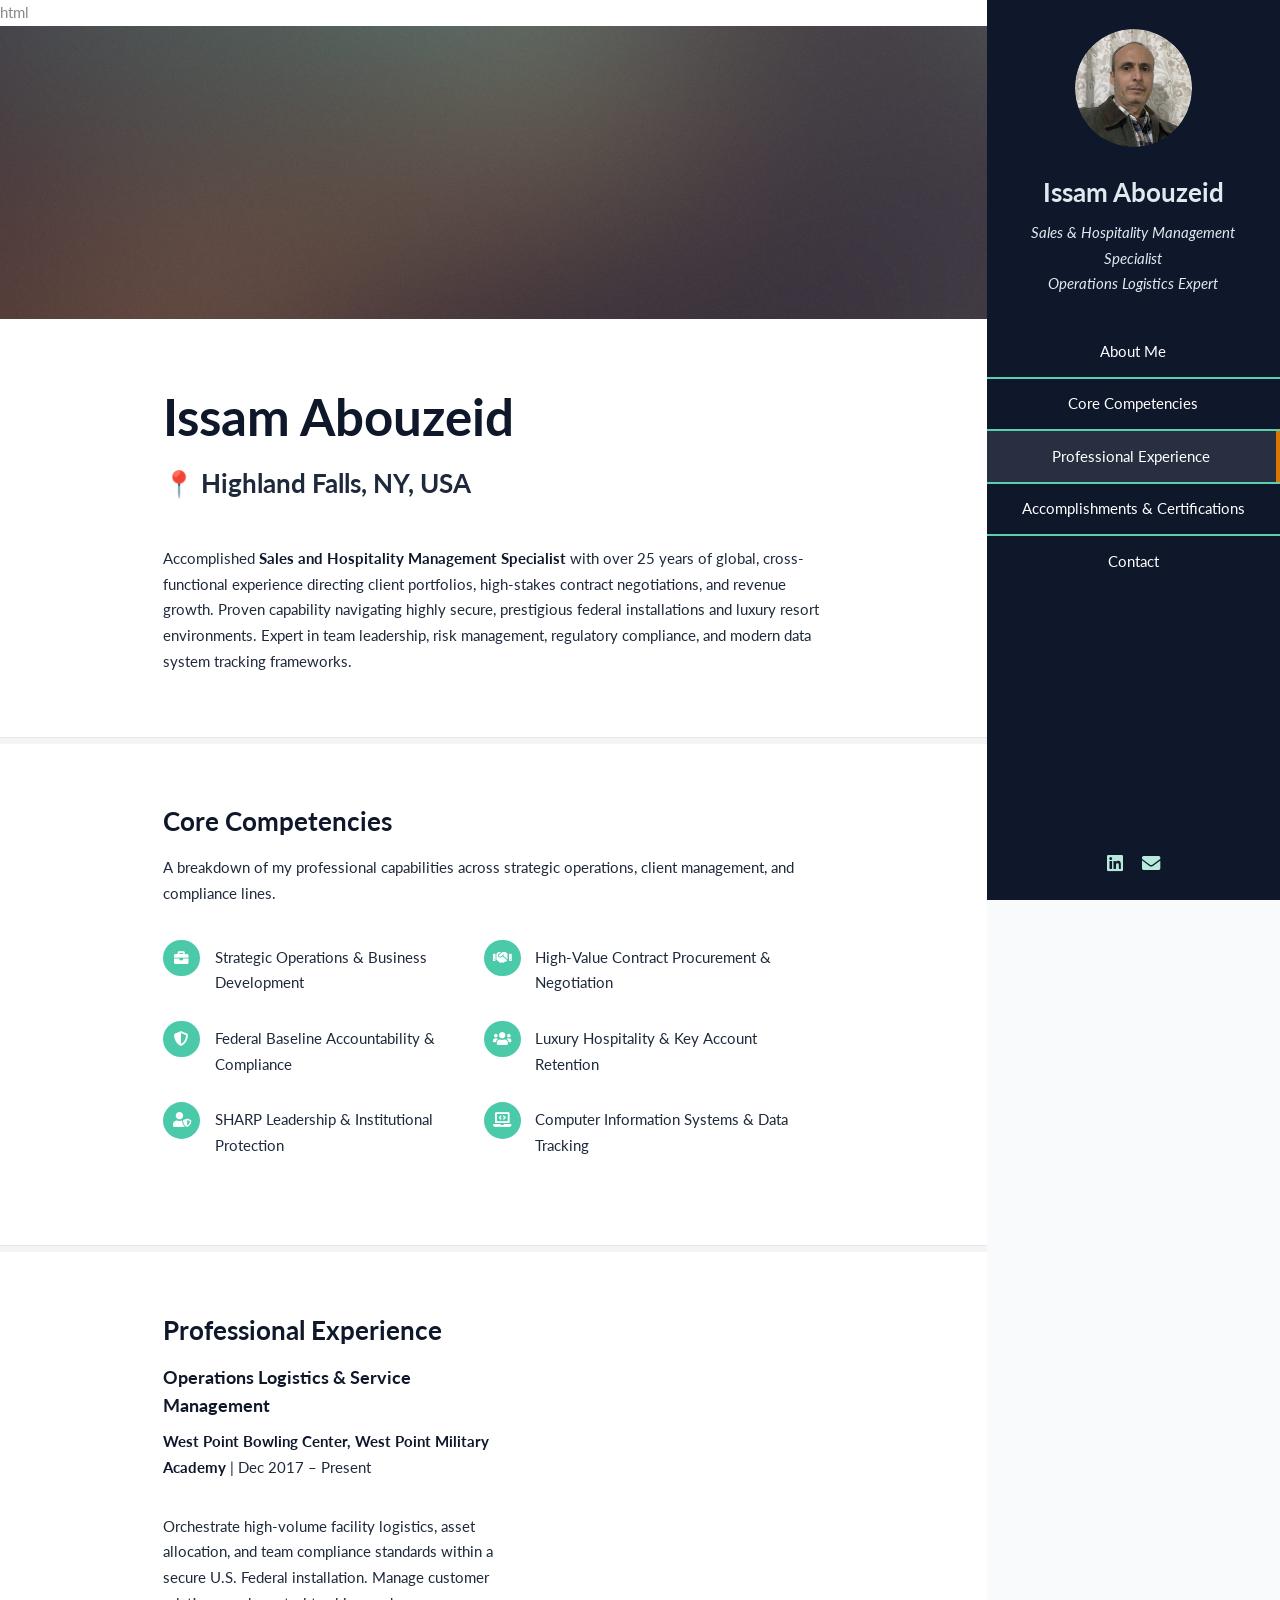
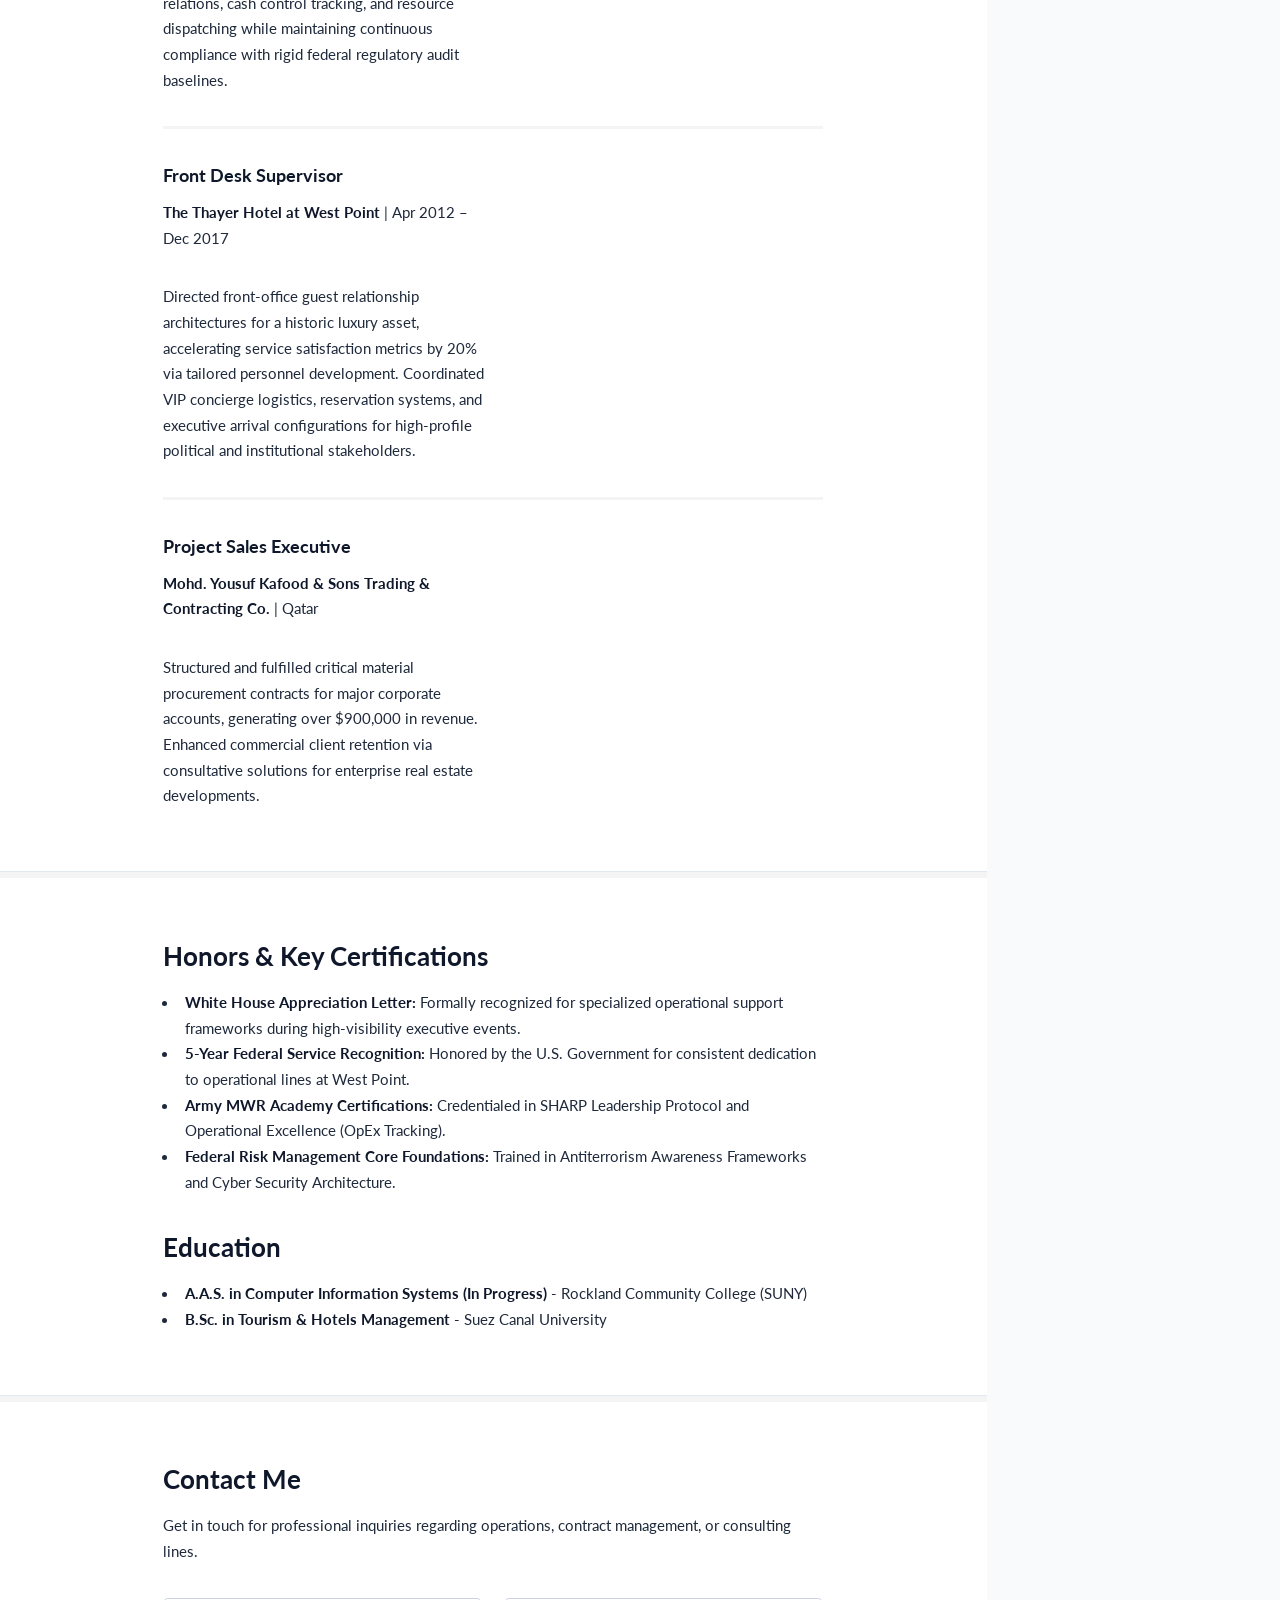
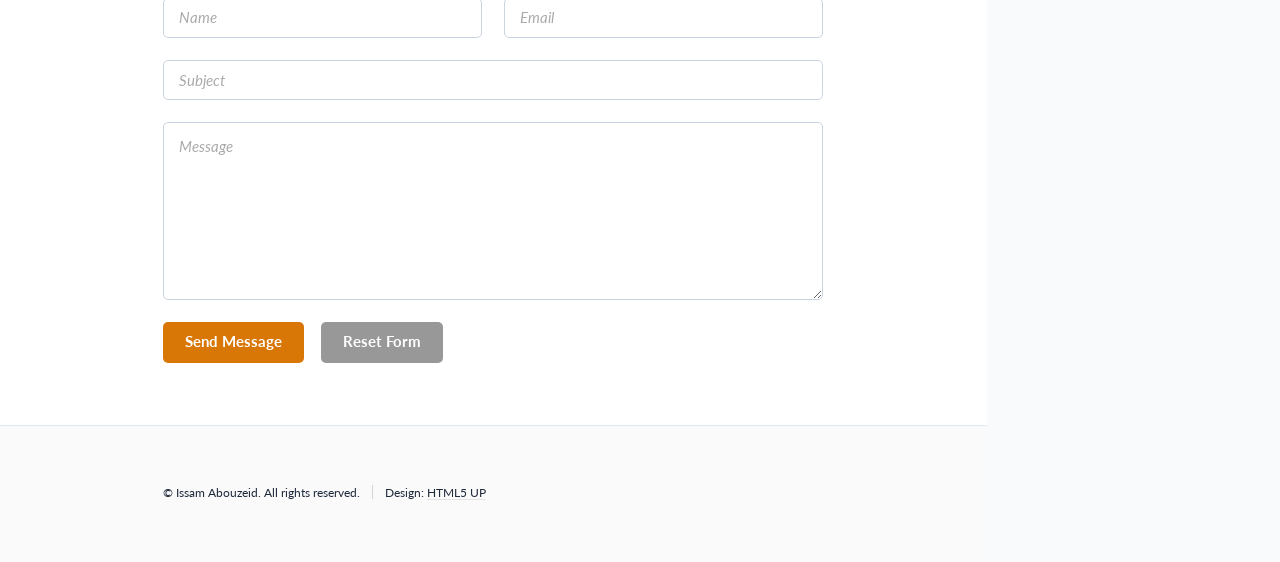
<file: index.html>
html
<!DOCTYPE HTML>
<!--
	Read Only by HTML5 UP
	html5up.net | @ajlkn
	Free for personal and commercial use under the CCA 3.0 license (html5up.net/license)
-->
<html>
	<head>
		<title>Issam Abouzeid - Professional Portfolio</title>
		<meta charset="utf-8" />
		<meta name="viewport" content="width=device-width, initial-scale=1, user-scalable=no" />
		<link rel="stylesheet" href="assets/css/main.css" />
		<link rel="stylesheet" href="custom-colors.css" />
	</head>
	<body class="is-preload">

		<!-- Header -->
			<section id="header">
				<header>
					<span class="image avatar"><img src="images/avatar.jpg" alt="" /></span>
					<h1 id="logo"><a href="#">Issam Abouzeid</a></h1>
					<p>Sales & Hospitality Management Specialist<br />
					Operations Logistics Expert</p>
				</header>
				<nav id="nav">
					<ul>
						<li><a href="#about" class="active">About Me</a></li>
						<li><a href="#skills">Core Competencies</a></li>
						<li><a href="#experience">Professional Experience</a></li>
						<li><a href="#accomplishments">Accomplishments & Certifications</a></li>
						<li><a href="#contact">Contact</a></li>
					</ul>
				</nav>
				<footer>
					<ul class="icons">
						<li><a href="https://linkedin.com" class="icon brands fa-linkedin"><span class="label">LinkedIn</span></a></li>
						<li><a href="mailto:essam817@hotmail.com" class="icon solid fa-envelope"><span class="label">Email</span></a></li>
					</ul>
				</footer>
			</section>

		<!-- Wrapper -->
			<div id="wrapper">

				<!-- Main -->
					<div id="main">

						<!-- About Me -->
							<section id="about">
								<div class="image main" data-position="center">
									<img src="images/banner.jpg" alt="" />
								</div>
								<div class="container">
									<header class="major">
										<h2>Issam Abouzeid</h2>
										<p>📍 Highland Falls, NY, USA</p>
									</header>
									<p>Accomplished <strong>Sales and Hospitality Management Specialist</strong> with over 25 years of global, cross-functional experience directing client portfolios, high-stakes contract negotiations, and revenue growth. Proven capability navigating highly secure, prestigious federal installations and luxury resort environments. Expert in team leadership, risk management, regulatory compliance, and modern data system tracking frameworks.</p>
								</div>
							</section>

						<!-- Core Competencies -->
							<section id="skills">
								<div class="container">
									<h3>Core Competencies</h3>
									<p>A breakdown of my professional capabilities across strategic operations, client management, and compliance lines.</p>
									<ul class="feature-icons">
										<li class="icon solid fa-briefcase">Strategic Operations & Business Development</li>
										<li class="icon solid fa-handshake">High-Value Contract Procurement & Negotiation</li>
										<li class="icon solid fa-shield-alt">Federal Baseline Accountability & Compliance</li>
										<li class="icon solid fa-users">Luxury Hospitality & Key Account Retention</li>
										<li class="icon solid fa-user-shield">SHARP Leadership & Institutional Protection</li>
										<li class="icon solid fa-laptop-code">Computer Information Systems & Data Tracking</li>
									</ul>
								</div>
							</section>

						<!-- Experience -->
							<section id="experience">
								<div class="container">
									<h3>Professional Experience</h3>
									<div class="features">
										<article>
											<div class="inner">
												<h4>Operations Logistics & Service Management</h4>
												<p class="role"><strong>West Point Bowling Center, West Point Military Academy</strong> | Dec 2017 – Present</p>
												<p>Orchestrate high-volume facility logistics, asset allocation, and team compliance standards within a secure U.S. Federal installation. Manage customer relations, cash control tracking, and resource dispatching while maintaining continuous compliance with rigid federal regulatory audit baselines.</p>
											</div>
										</article>
										<article>
											<div class="inner">
												<h4>Front Desk Supervisor</h4>
												<p class="role"><strong>The Thayer Hotel at West Point</strong> | Apr 2012 – Dec 2017</p>
												<p>Directed front-office guest relationship architectures for a historic luxury asset, accelerating service satisfaction metrics by 20% via tailored personnel development. Coordinated VIP concierge logistics, reservation systems, and executive arrival configurations for high-profile political and institutional stakeholders.</p>
											</div>
										</article>
										<article>
											<div class="inner">
												<h4>Project Sales Executive</h4>
												<p class="role"><strong>Mohd. Yousuf Kafood & Sons Trading & Contracting Co.</strong> | Qatar</p>
												<p>Structured and fulfilled critical material procurement contracts for major corporate accounts, generating over $900,000 in revenue. Enhanced commercial client retention via consultative solutions for enterprise real estate developments.</p>
											</div>
										</article>
									</div>
								</div>
							</section>

						<!-- Accomplishments & Education -->
							<section id="accomplishments">
								<div class="container">
									<h3>Honors & Key Certifications</h3>
									<ul>
										<li><strong>White House Appreciation Letter:</strong> Formally recognized for specialized operational support frameworks during high-visibility executive events.</li>
										<li><strong>5-Year Federal Service Recognition:</strong> Honored by the U.S. Government for consistent dedication to operational lines at West Point.</li>
										<li><strong>Army MWR Academy Certifications:</strong> Credentialed in SHARP Leadership Protocol and Operational Excellence (OpEx Tracking).</li>
										<li><strong>Federal Risk Management Core Foundations:</strong> Trained in Antiterrorism Awareness Frameworks and Cyber Security Architecture.</li>
									</ul>

									<h3>Education</h3>
									<ul>
										<li><strong>A.A.S. in Computer Information Systems (In Progress)</strong> - Rockland Community College (SUNY)</li>
										<li><strong>B.Sc. in Tourism & Hotels Management</strong> - Suez Canal University</li>
									</ul>
								</div>
							</section>

						<!-- Contact -->
							<section id="contact">
								<div class="container">
									<h3>Contact Me</h3>
									<p>Get in touch for professional inquiries regarding operations, contract management, or consulting lines.</p>
									<form method="post" action="#">
										<div class="row gtr-uniform">
											<div class="col-6 col-12-xsmall"><input type="text" name="name" id="name" placeholder="Name" /></div>
											<div class="col-6 col-12-xsmall"><input type="email" name="email" id="email" placeholder="Email" /></div>
											<div class="col-12"><input type="text" name="subject" id="subject" placeholder="Subject" /></div>
											<div class="col-12"><textarea name="message" id="message" placeholder="Message" rows="6"></textarea></div>
											<div class="col-12">
												<ul class="actions">
													<li><input type="submit" value="Send Message" class="primary" /></li>
													<li><input type="reset" value="Reset Form" /></li>
												</ul>
											</div>
										</div>
									</form>
								</div>
							</section>

					</div>

				<!-- Footer -->
					<section id="footer">
						<div class="container">
							<ul class="copyright">
								<li>&copy; Issam Abouzeid. All rights reserved.</li><li>Design: <a href="https://html5up.net">HTML5 UP</a></li>
							</ul>
						</div>
					</section>

			</div>

		<!-- Scripts -->
			<script src="assets/js/jquery.min.js"></script>
			<script src="assets/js/jquery.scrollex.min.js"></script>
			<script src="assets/js/jquery.scrolly.min.js"></script>
			<script src="assets/js/browser.min.js"></script>
			<script src="assets/js/breakpoints.min.js"></script>
			<script src="assets/js/util.js"></script>
			<script src="assets/js/main.js"></script>

	</body>
</html>
</file>
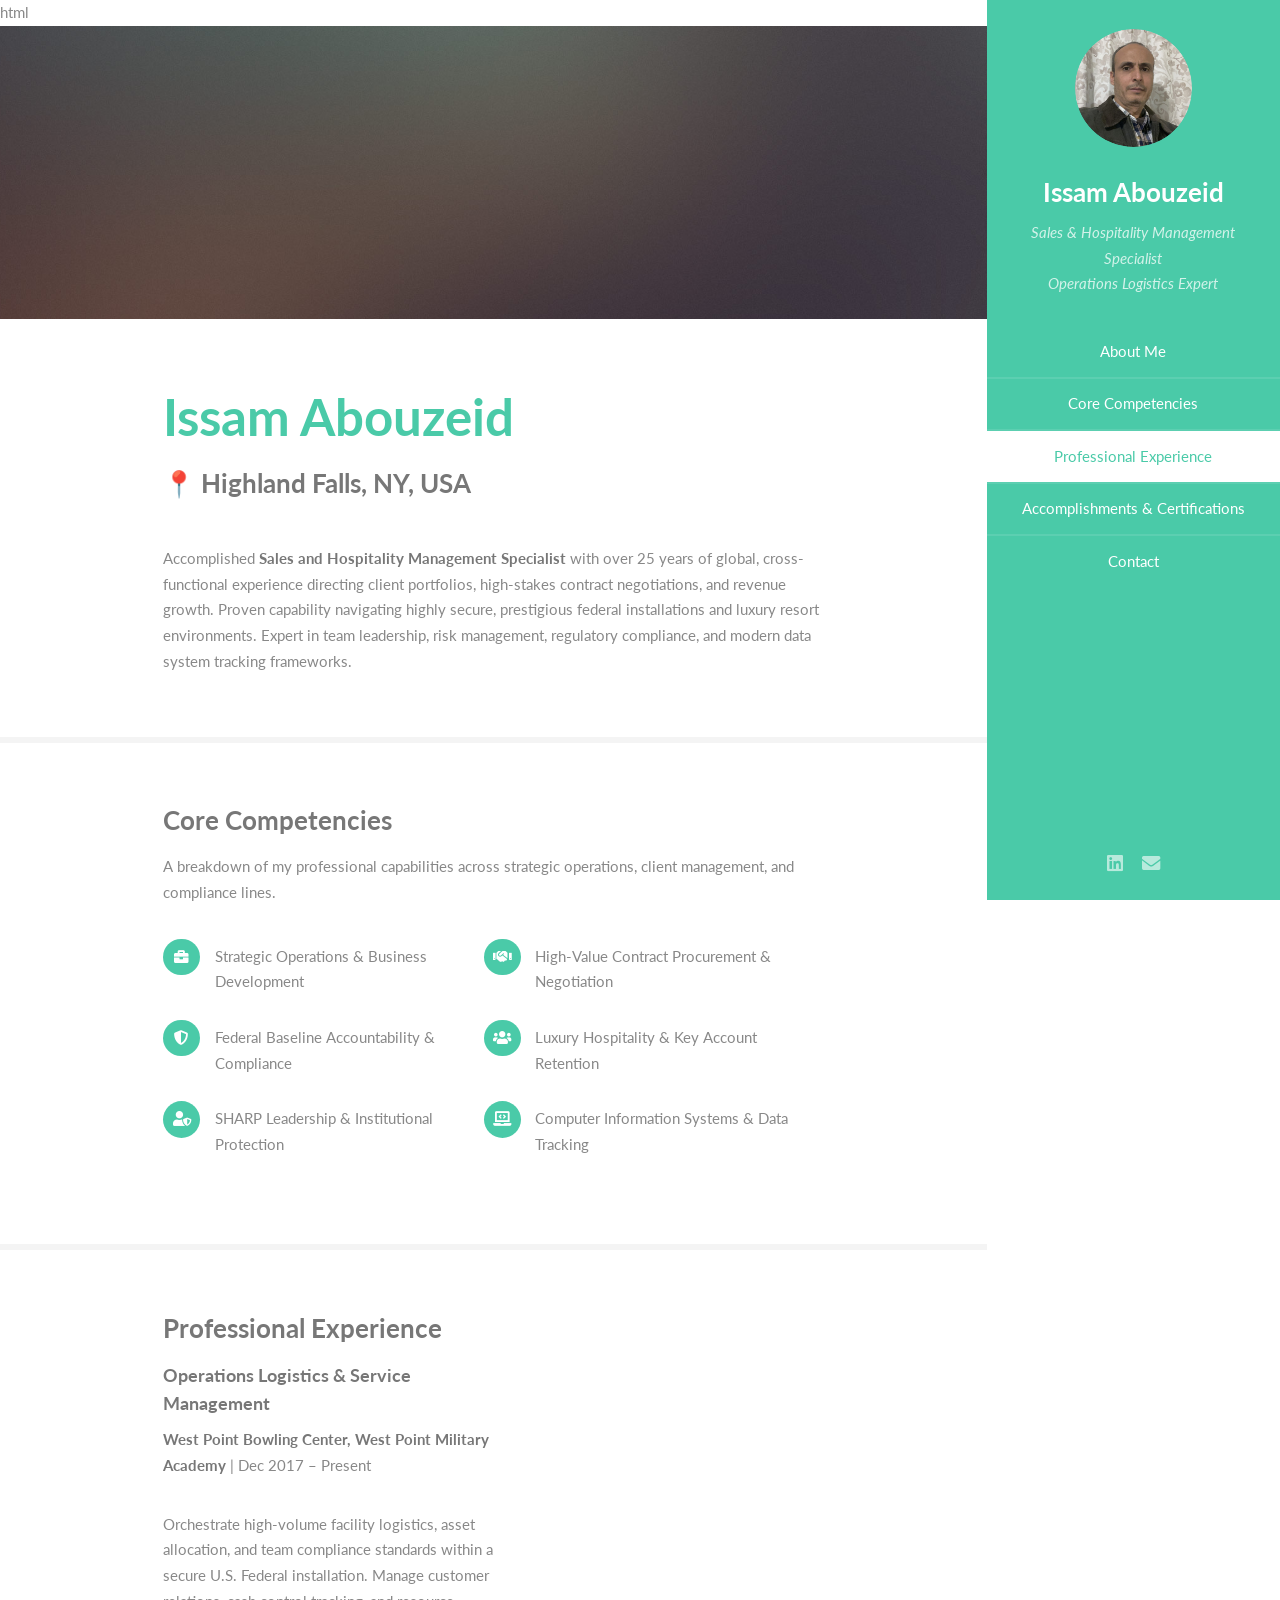
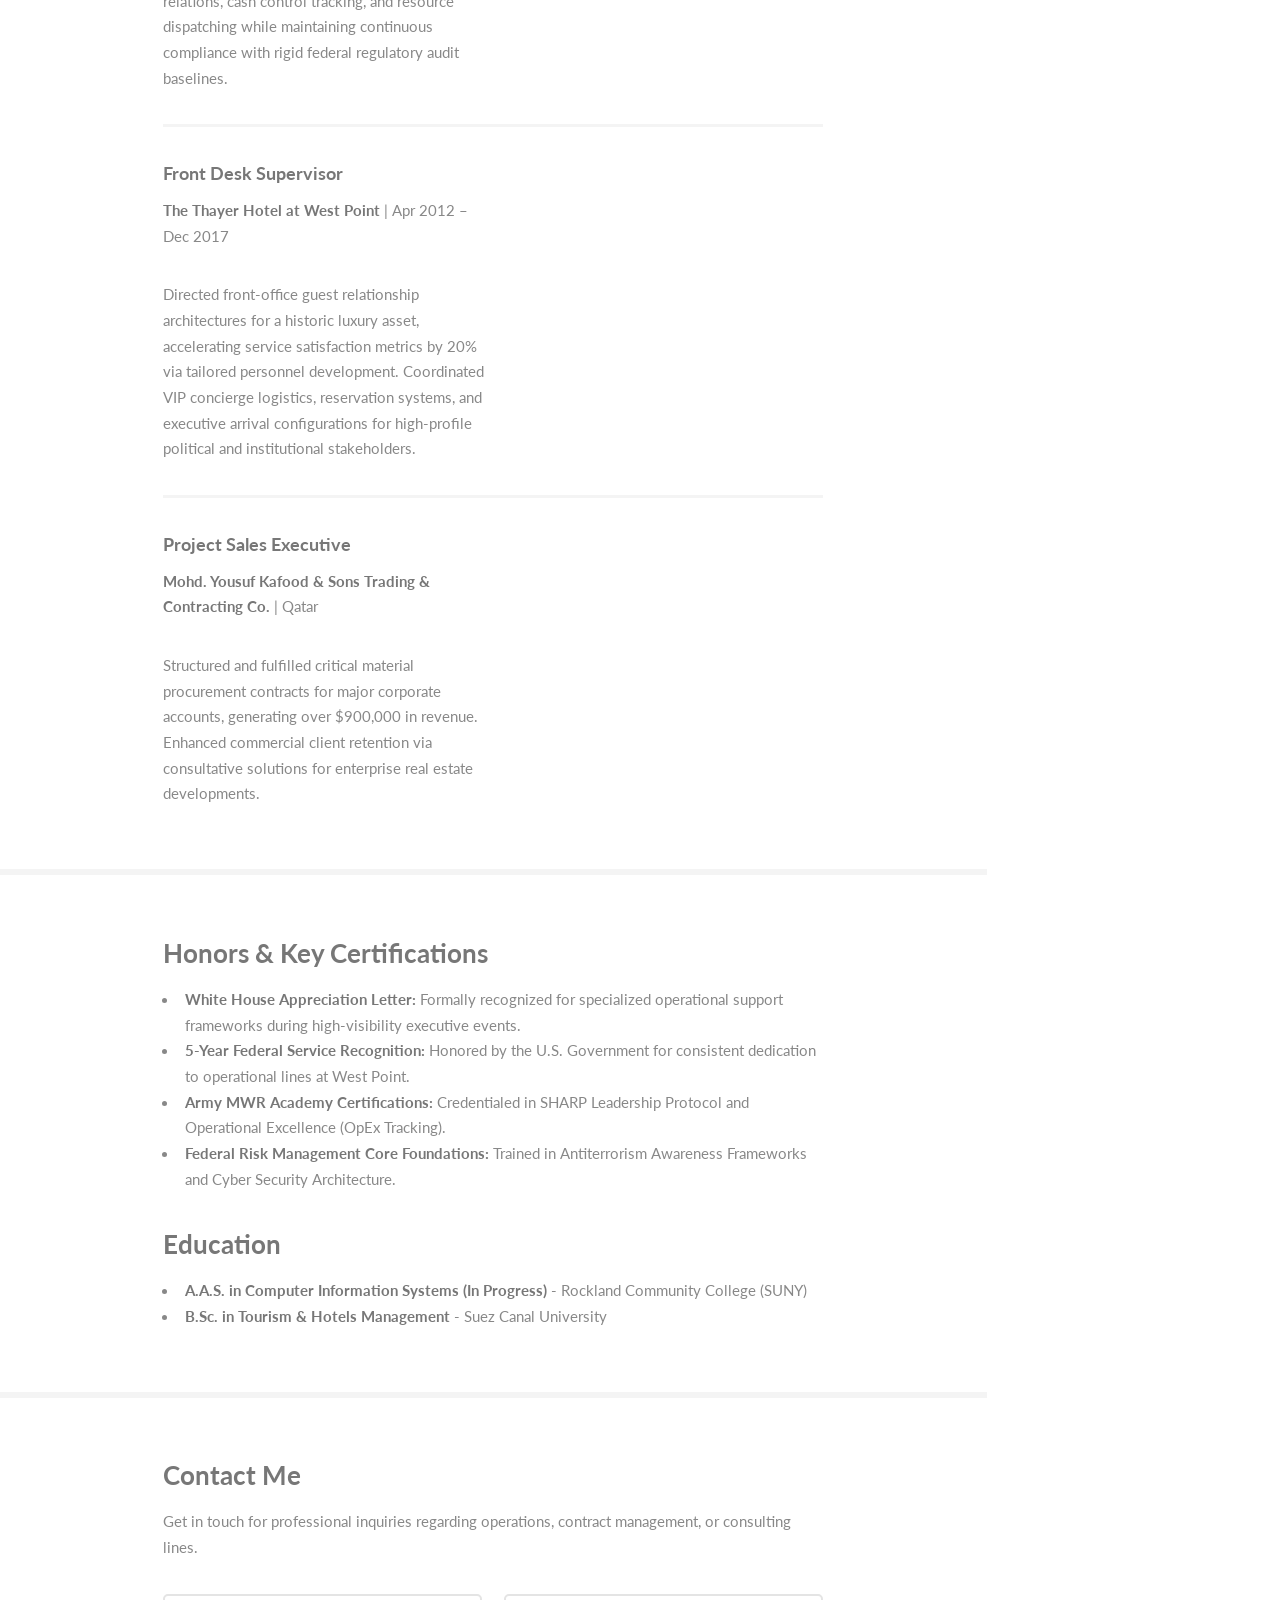
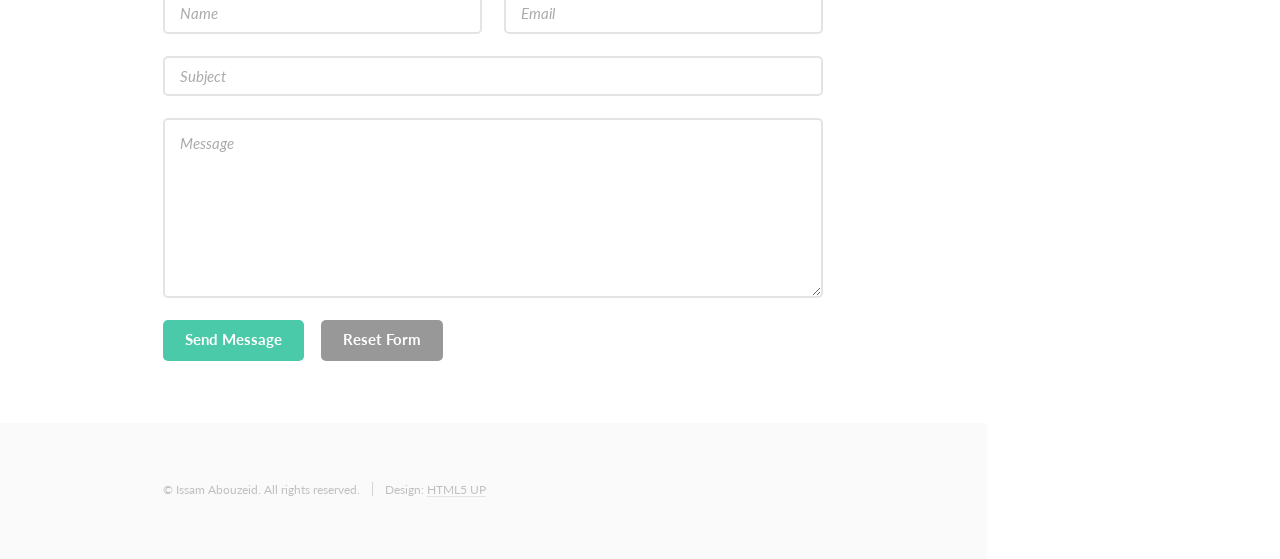
<file: index2.html>
html
<!DOCTYPE HTML>
<!--
	Read Only by HTML5 UP
	html5up.net | @ajlkn
	Free for personal and commercial use under the CCA 3.0 license (html5up.net/license)
-->
<html>
	<head>
		<title>Issam Abouzeid - Professional Portfolio</title>
		<meta charset="utf-8" />
		<meta name="viewport" content="width=device-width, initial-scale=1, user-scalable=no" />
		<link rel="stylesheet" href="assets/css/main.css" />
	</head>
	<body class="is-preload">

		<!-- Header -->
			<section id="header">
				<header>
					<span class="image avatar"><img src="images/avatar.jpg" alt="" /></span>
					<h1 id="logo"><a href="#">Issam Abouzeid</a></h1>
					<p>Sales & Hospitality Management Specialist<br />
					Operations Logistics Expert</p>
				</header>
				<nav id="nav">
					<ul>
						<li><a href="#about" class="active">About Me</a></li>
						<li><a href="#skills">Core Competencies</a></li>
						<li><a href="#experience">Professional Experience</a></li>
						<li><a href="#accomplishments">Accomplishments & Certifications</a></li>
						<li><a href="#contact">Contact</a></li>
					</ul>
				</nav>
				<footer>
					<ul class="icons">
						<li><a href="https://linkedin.com" class="icon brands fa-linkedin"><span class="label">LinkedIn</span></a></li>
						<li><a href="mailto:essam817@hotmail.com" class="icon solid fa-envelope"><span class="label">Email</span></a></li>
					</ul>
				</footer>
			</section>

		<!-- Wrapper -->
			<div id="wrapper">

				<!-- Main -->
					<div id="main">

						<!-- About Me -->
							<section id="about">
								<div class="image main" data-position="center">
									<img src="images/banner.jpg" alt="" />
								</div>
								<div class="container">
									<header class="major">
										<h2>Issam Abouzeid</h2>
										<p>📍 Highland Falls, NY, USA</p>
									</header>
									<p>Accomplished <strong>Sales and Hospitality Management Specialist</strong> with over 25 years of global, cross-functional experience directing client portfolios, high-stakes contract negotiations, and revenue growth. Proven capability navigating highly secure, prestigious federal installations and luxury resort environments. Expert in team leadership, risk management, regulatory compliance, and modern data system tracking frameworks.</p>
								</div>
							</section>

						<!-- Core Competencies -->
							<section id="skills">
								<div class="container">
									<h3>Core Competencies</h3>
									<p>A breakdown of my professional capabilities across strategic operations, client management, and compliance lines.</p>
									<ul class="feature-icons">
										<li class="icon solid fa-briefcase">Strategic Operations & Business Development</li>
										<li class="icon solid fa-handshake">High-Value Contract Procurement & Negotiation</li>
										<li class="icon solid fa-shield-alt">Federal Baseline Accountability & Compliance</li>
										<li class="icon solid fa-users">Luxury Hospitality & Key Account Retention</li>
										<li class="icon solid fa-user-shield">SHARP Leadership & Institutional Protection</li>
										<li class="icon solid fa-laptop-code">Computer Information Systems & Data Tracking</li>
									</ul>
								</div>
							</section>

						<!-- Experience -->
							<section id="experience">
								<div class="container">
									<h3>Professional Experience</h3>
									<div class="features">
										<article>
											<div class="inner">
												<h4>Operations Logistics & Service Management</h4>
												<p class="role"><strong>West Point Bowling Center, West Point Military Academy</strong> | Dec 2017 – Present</p>
												<p>Orchestrate high-volume facility logistics, asset allocation, and team compliance standards within a secure U.S. Federal installation. Manage customer relations, cash control tracking, and resource dispatching while maintaining continuous compliance with rigid federal regulatory audit baselines.</p>
											</div>
										</article>
										<article>
											<div class="inner">
												<h4>Front Desk Supervisor</h4>
												<p class="role"><strong>The Thayer Hotel at West Point</strong> | Apr 2012 – Dec 2017</p>
												<p>Directed front-office guest relationship architectures for a historic luxury asset, accelerating service satisfaction metrics by 20% via tailored personnel development. Coordinated VIP concierge logistics, reservation systems, and executive arrival configurations for high-profile political and institutional stakeholders.</p>
											</div>
										</article>
										<article>
											<div class="inner">
												<h4>Project Sales Executive</h4>
												<p class="role"><strong>Mohd. Yousuf Kafood & Sons Trading & Contracting Co.</strong> | Qatar</p>
												<p>Structured and fulfilled critical material procurement contracts for major corporate accounts, generating over $900,000 in revenue. Enhanced commercial client retention via consultative solutions for enterprise real estate developments.</p>
											</div>
										</article>
									</div>
								</div>
							</section>

						<!-- Accomplishments & Education -->
							<section id="accomplishments">
								<div class="container">
									<h3>Honors & Key Certifications</h3>
									<ul>
										<li><strong>White House Appreciation Letter:</strong> Formally recognized for specialized operational support frameworks during high-visibility executive events.</li>
										<li><strong>5-Year Federal Service Recognition:</strong> Honored by the U.S. Government for consistent dedication to operational lines at West Point.</li>
										<li><strong>Army MWR Academy Certifications:</strong> Credentialed in SHARP Leadership Protocol and Operational Excellence (OpEx Tracking).</li>
										<li><strong>Federal Risk Management Core Foundations:</strong> Trained in Antiterrorism Awareness Frameworks and Cyber Security Architecture.</li>
									</ul>

									<h3>Education</h3>
									<ul>
										<li><strong>A.A.S. in Computer Information Systems (In Progress)</strong> - Rockland Community College (SUNY)</li>
										<li><strong>B.Sc. in Tourism & Hotels Management</strong> - Suez Canal University</li>
									</ul>
								</div>
							</section>

						<!-- Contact -->
							<section id="contact">
								<div class="container">
									<h3>Contact Me</h3>
									<p>Get in touch for professional inquiries regarding operations, contract management, or consulting lines.</p>
									<form method="post" action="#">
										<div class="row gtr-uniform">
											<div class="col-6 col-12-xsmall"><input type="text" name="name" id="name" placeholder="Name" /></div>
											<div class="col-6 col-12-xsmall"><input type="email" name="email" id="email" placeholder="Email" /></div>
											<div class="col-12"><input type="text" name="subject" id="subject" placeholder="Subject" /></div>
											<div class="col-12"><textarea name="message" id="message" placeholder="Message" rows="6"></textarea></div>
											<div class="col-12">
												<ul class="actions">
													<li><input type="submit" value="Send Message" class="primary" /></li>
													<li><input type="reset" value="Reset Form" /></li>
												</ul>
											</div>
										</div>
									</form>
								</div>
							</section>

					</div>

				<!-- Footer -->
					<section id="footer">
						<div class="container">
							<ul class="copyright">
								<li>&copy; Issam Abouzeid. All rights reserved.</li><li>Design: <a href="https://html5up.net">HTML5 UP</a></li>
							</ul>
						</div>
					</section>

			</div>

		<!-- Scripts -->
			<script src="assets/js/jquery.min.js"></script>
			<script src="assets/js/jquery.scrollex.min.js"></script>
			<script src="assets/js/jquery.scrolly.min.js"></script>
			<script src="assets/js/browser.min.js"></script>
			<script src="assets/js/breakpoints.min.js"></script>
			<script src="assets/js/util.js"></script>
			<script src="assets/js/main.js"></script>

	</body>
</html>
</file>
<file: custom-colors.css>
css
/* ==========================================================================
   COMPLETE BACKGROUND & RESET INJECTION FOR READ ONLY TEMPLATE
   ========================================================================== */

/* Force remove template background images, patterns, and pseudo-elements */
body, #page-wrapper, #wrapper, #main, body::after, body::before {
    background-color: #F8FAFC !important;
    background-image: none !important;
}

/* 1. Core Content Background Containers */
#wrapper {
    background-color: #F8FAFC !important;
}
#main section {
    background-color: #FFFFFF !important;
    border-bottom: 1px solid #E2E8F0 !important;
}

/* 2. Left Header Sidebar Panel */
#header {
    background-color: #0F172A !important;
    color: #E2E8F0 !important;
}
#header h1, #header h1 a, #header p {
    color: #E2E8F0 !important;
}
#header nav ul li a.active {
    background-color: rgba(255, 255, 255, 0.1) !important;
    color: #FFFFFF !important;
    border-right: 4px solid #D97706 !important;
}

/* 3. Text and Headings Typography */
h1, h2, h3, h4, h5, h6, strong {
    color: #0F172A !important;
}
p, li {
    color: #1E293B !important;
}

/* 4. Action Buttons & Form Controls */
input[type="submit"], input[type="button"], .button.primary {
    background-color: #D97706 !important;
    color: #FFFFFF !important;
    box-shadow: none !important;
    border: none !important;
}
input[type="submit"]:hover, input[type="button"]:hover, .button.primary:hover {
    background-color: #B45309 !important;
}
input[type="text"], input[type="email"], textarea {
    background: #FFFFFF !important;
    border: 1px solid #CBD5E1 !important;
    color: #1E293B !important;
}
/* ==========================================================================
   HYBRID BRAND BANNER: SALES, HOSPITALITY, & COMPUTER SCIENCE
   ========================================================================== */

section#welcome, 
#banner {
    background-image: url('https://unsplash.com') !important;
    background-size: cover !important;
    background-position: center !important;
    background-repeat: no-repeat !important;
    position: relative !important;
    overflow: hidden !important;
    padding: 6em 3em !important; /* Adds professional padding around your name */
}

/* Authoritative navy semi-transparent mask to ensure extreme text readability */
section#welcome::before,
#banner::before {
    content: '' !important;
    position: absolute !important;
    top: 0 !important;
    left: 0 !important;
    width: 100% !important;
    height: 100% !important;
    background: linear-gradient(135deg, rgba(15, 23, 42, 0.92), rgba(30, 58, 138, 0.7)) !important;
    z-index: 1 !important;
}

/* Safely elevates your name, title typography, and location above the image layers */
#welcome .container, 
#welcome h1, 
#welcome p,
#welcome strong,
#welcome .actions {
    position: relative !important;
    z-index: 2 !important;
    color: #FFFFFF !important;
}

/* Subtle glowing treatment to highlight your location pin and subheaders */
#welcome p {
    color: #E2E8F0 !important;
    text-shadow: 0 2px 4px rgba(0, 0, 0, 0.3) !important;
}
</file>
<file: assets/css/main.css>
@import url("fontawesome-all.min.css");
@import url("https://fonts.googleapis.com/css?family=Lato:400,400italic,700,700italic|Source+Code+Pro:400");

/*
	Read Only by HTML5 UP
	html5up.net | @ajlkn
	Free for personal and commercial use under the CCA 3.0 license (html5up.net/license)
*/

html, body, div, span, applet, object,
iframe, h1, h2, h3, h4, h5, h6, p, blockquote,
pre, a, abbr, acronym, address, big, cite,
code, del, dfn, em, img, ins, kbd, q, s, samp,
small, strike, strong, sub, sup, tt, var, b,
u, i, center, dl, dt, dd, ol, ul, li, fieldset,
form, label, legend, table, caption, tbody,
tfoot, thead, tr, th, td, article, aside,
canvas, details, embed, figure, figcaption,
footer, header, hgroup, menu, nav, output, ruby,
section, summary, time, mark, audio, video {
	margin: 0;
	padding: 0;
	border: 0;
	font-size: 100%;
	font: inherit;
	vertical-align: baseline;}

article, aside, details, figcaption, figure,
footer, header, hgroup, menu, nav, section {
	display: block;}

body {
	line-height: 1;
}

ol, ul {
	list-style: none;
}

blockquote, q {
	quotes: none;
}

	blockquote:before, blockquote:after, q:before, q:after {
		content: '';
		content: none;
	}

table {
	border-collapse: collapse;
	border-spacing: 0;
}

body {
	-webkit-text-size-adjust: none;
}

mark {
	background-color: transparent;
	color: inherit;
}

input::-moz-focus-inner {
	border: 0;
	padding: 0;
}

input, select, textarea {
	-moz-appearance: none;
	-webkit-appearance: none;
	-ms-appearance: none;
	appearance: none;
}

/* Basic */

	html {
		box-sizing: border-box;
	}

	*, *:before, *:after {
		box-sizing: inherit;
	}

	body {
		background: #fff;
	}

		body.is-preload *, body.is-preload *:before, body.is-preload *:after {
			-moz-animation: none !important;
			-webkit-animation: none !important;
			-ms-animation: none !important;
			animation: none !important;
			-moz-transition: none !important;
			-webkit-transition: none !important;
			-ms-transition: none !important;
			transition: none !important;
		}

	body, input, select, textarea {
		color: #888;
		font-family: "Lato", sans-serif;
		font-size: 16pt;
		font-weight: 400;
		line-height: 1.75em;
	}

	a {
		-moz-transition: color 0.2s ease-in-out, border-color 0.2s ease-in-out;
		-webkit-transition: color 0.2s ease-in-out, border-color 0.2s ease-in-out;
		-ms-transition: color 0.2s ease-in-out, border-color 0.2s ease-in-out;
		transition: color 0.2s ease-in-out, border-color 0.2s ease-in-out;
		border-bottom: solid 1px #e4e4e4;
		color: inherit;
		text-decoration: none;
	}

		a:hover {
			border-bottom-color: transparent;
			color: #4acaa8 !important;
		}

	strong, b {
		color: #777;
		font-weight: 700;
	}

	em, i {
		font-style: italic;
	}

	p {
		margin: 0 0 2.25em 0;
	}

	h1, h2, h3, h4, h5, h6 {
		color: #777;
		font-weight: 700;
		line-height: 1em;
		margin: 0 0 0.5625em 0;
	}

		h1 a, h2 a, h3 a, h4 a, h5 a, h6 a {
			border: 0;
			color: inherit;
			text-decoration: none;
		}

	h2 {
		font-size: 2em;
		line-height: 1.5em;
	}

	h3 {
		font-size: 1.75em;
		line-height: 1.5em;
	}

	h4 {
		font-size: 1.25em;
		line-height: 1.5em;
	}

	h5 {
		font-size: 0.9em;
		line-height: 1.5em;
	}

	h6 {
		font-size: 0.7em;
		line-height: 1.5em;
	}

	sub {
		font-size: 0.8em;
		position: relative;
		top: 0.5em;
	}

	sup {
		font-size: 0.8em;
		position: relative;
		top: -0.5em;
	}

	hr {
		border: 0;
		border-bottom: solid 2px #f4f4f4;
		margin: 2.25em 0;
	}

		hr.major {
			margin: 3.375em 0;
		}

	blockquote {
		border-left: solid 8px #e4e4e4;
		font-style: italic;
		margin: 0 0 2.25em 0;
		padding: 0.5em 0 0.5em 2em;
	}

	code {
		background: #555;
		border-radius: 5px;
		color: #fff;
		font-family: "Source Code Pro", monospace;
		font-size: 0.9em;
		margin: 0 0.25em;
		padding: 0.25em 0.65em;
	}

	pre {
		font-family: "Source Code Pro", monospace;
		font-size: 0.9em;
		margin: 0 0 2.25em 0;
	}

		pre code {
			-webkit-overflow-scrolling: touch;
			display: block;
			line-height: 1.5em;
			overflow-x: auto;
			padding: 1em 1.5em;
		}

	.align-left {
		text-align: left;
	}

	.align-center {
		text-align: center;
	}

	.align-right {
		text-align: right;
	}

/* Row */

	.row {
		display: flex;
		flex-wrap: wrap;
		box-sizing: border-box;
		align-items: stretch;
	}

		.row > * {
			box-sizing: border-box;
		}

		.row.gtr-uniform > * > :last-child {
			margin-bottom: 0;
		}

		.row.aln-left {
			justify-content: flex-start;
		}

		.row.aln-center {
			justify-content: center;
		}

		.row.aln-right {
			justify-content: flex-end;
		}

		.row.aln-top {
			align-items: flex-start;
		}

		.row.aln-middle {
			align-items: center;
		}

		.row.aln-bottom {
			align-items: flex-end;
		}

		.row > .imp {
			order: -1;
		}

		.row > .col-1 {
			width: 8.33333%;
		}

		.row > .off-1 {
			margin-left: 8.33333%;
		}

		.row > .col-2 {
			width: 16.66667%;
		}

		.row > .off-2 {
			margin-left: 16.66667%;
		}

		.row > .col-3 {
			width: 25%;
		}

		.row > .off-3 {
			margin-left: 25%;
		}

		.row > .col-4 {
			width: 33.33333%;
		}

		.row > .off-4 {
			margin-left: 33.33333%;
		}

		.row > .col-5 {
			width: 41.66667%;
		}

		.row > .off-5 {
			margin-left: 41.66667%;
		}

		.row > .col-6 {
			width: 50%;
		}

		.row > .off-6 {
			margin-left: 50%;
		}

		.row > .col-7 {
			width: 58.33333%;
		}

		.row > .off-7 {
			margin-left: 58.33333%;
		}

		.row > .col-8 {
			width: 66.66667%;
		}

		.row > .off-8 {
			margin-left: 66.66667%;
		}

		.row > .col-9 {
			width: 75%;
		}

		.row > .off-9 {
			margin-left: 75%;
		}

		.row > .col-10 {
			width: 83.33333%;
		}

		.row > .off-10 {
			margin-left: 83.33333%;
		}

		.row > .col-11 {
			width: 91.66667%;
		}

		.row > .off-11 {
			margin-left: 91.66667%;
		}

		.row > .col-12 {
			width: 100%;
		}

		.row > .off-12 {
			margin-left: 100%;
		}

		.row.gtr-0 {
			margin-top: 0;
			margin-left: 0em;
		}

			.row.gtr-0 > * {
				padding: 0 0 0 0em;
			}

			.row.gtr-0.gtr-uniform {
				margin-top: 0em;
			}

				.row.gtr-0.gtr-uniform > * {
					padding-top: 0em;
				}

		.row.gtr-25 {
			margin-top: 0;
			margin-left: -0.5em;
		}

			.row.gtr-25 > * {
				padding: 0 0 0 0.5em;
			}

			.row.gtr-25.gtr-uniform {
				margin-top: -0.5em;
			}

				.row.gtr-25.gtr-uniform > * {
					padding-top: 0.5em;
				}

		.row.gtr-50 {
			margin-top: 0;
			margin-left: -1em;
		}

			.row.gtr-50 > * {
				padding: 0 0 0 1em;
			}

			.row.gtr-50.gtr-uniform {
				margin-top: -1em;
			}

				.row.gtr-50.gtr-uniform > * {
					padding-top: 1em;
				}

		.row {
			margin-top: 0;
			margin-left: -2em;
		}

			.row > * {
				padding: 0 0 0 2em;
			}

			.row.gtr-uniform {
				margin-top: -2em;
			}

				.row.gtr-uniform > * {
					padding-top: 2em;
				}

		.row.gtr-150 {
			margin-top: 0;
			margin-left: -3em;
		}

			.row.gtr-150 > * {
				padding: 0 0 0 3em;
			}

			.row.gtr-150.gtr-uniform {
				margin-top: -3em;
			}

				.row.gtr-150.gtr-uniform > * {
					padding-top: 3em;
				}

		.row.gtr-200 {
			margin-top: 0;
			margin-left: -4em;
		}

			.row.gtr-200 > * {
				padding: 0 0 0 4em;
			}

			.row.gtr-200.gtr-uniform {
				margin-top: -4em;
			}

				.row.gtr-200.gtr-uniform > * {
					padding-top: 4em;
				}

		@media screen and (max-width: 1680px) {

			.row {
				display: flex;
				flex-wrap: wrap;
				box-sizing: border-box;
				align-items: stretch;
			}

				.row > * {
					box-sizing: border-box;
				}

				.row.gtr-uniform > * > :last-child {
					margin-bottom: 0;
				}

				.row.aln-left {
					justify-content: flex-start;
				}

				.row.aln-center {
					justify-content: center;
				}

				.row.aln-right {
					justify-content: flex-end;
				}

				.row.aln-top {
					align-items: flex-start;
				}

				.row.aln-middle {
					align-items: center;
				}

				.row.aln-bottom {
					align-items: flex-end;
				}

				.row > .imp-xlarge {
					order: -1;
				}

				.row > .col-1-xlarge {
					width: 8.33333%;
				}

				.row > .off-1-xlarge {
					margin-left: 8.33333%;
				}

				.row > .col-2-xlarge {
					width: 16.66667%;
				}

				.row > .off-2-xlarge {
					margin-left: 16.66667%;
				}

				.row > .col-3-xlarge {
					width: 25%;
				}

				.row > .off-3-xlarge {
					margin-left: 25%;
				}

				.row > .col-4-xlarge {
					width: 33.33333%;
				}

				.row > .off-4-xlarge {
					margin-left: 33.33333%;
				}

				.row > .col-5-xlarge {
					width: 41.66667%;
				}

				.row > .off-5-xlarge {
					margin-left: 41.66667%;
				}

				.row > .col-6-xlarge {
					width: 50%;
				}

				.row > .off-6-xlarge {
					margin-left: 50%;
				}

				.row > .col-7-xlarge {
					width: 58.33333%;
				}

				.row > .off-7-xlarge {
					margin-left: 58.33333%;
				}

				.row > .col-8-xlarge {
					width: 66.66667%;
				}

				.row > .off-8-xlarge {
					margin-left: 66.66667%;
				}

				.row > .col-9-xlarge {
					width: 75%;
				}

				.row > .off-9-xlarge {
					margin-left: 75%;
				}

				.row > .col-10-xlarge {
					width: 83.33333%;
				}

				.row > .off-10-xlarge {
					margin-left: 83.33333%;
				}

				.row > .col-11-xlarge {
					width: 91.66667%;
				}

				.row > .off-11-xlarge {
					margin-left: 91.66667%;
				}

				.row > .col-12-xlarge {
					width: 100%;
				}

				.row > .off-12-xlarge {
					margin-left: 100%;
				}

				.row.gtr-0 {
					margin-top: 0;
					margin-left: 0em;
				}

					.row.gtr-0 > * {
						padding: 0 0 0 0em;
					}

					.row.gtr-0.gtr-uniform {
						margin-top: 0em;
					}

						.row.gtr-0.gtr-uniform > * {
							padding-top: 0em;
						}

				.row.gtr-25 {
					margin-top: 0;
					margin-left: -0.5em;
				}

					.row.gtr-25 > * {
						padding: 0 0 0 0.5em;
					}

					.row.gtr-25.gtr-uniform {
						margin-top: -0.5em;
					}

						.row.gtr-25.gtr-uniform > * {
							padding-top: 0.5em;
						}

				.row.gtr-50 {
					margin-top: 0;
					margin-left: -1em;
				}

					.row.gtr-50 > * {
						padding: 0 0 0 1em;
					}

					.row.gtr-50.gtr-uniform {
						margin-top: -1em;
					}

						.row.gtr-50.gtr-uniform > * {
							padding-top: 1em;
						}

				.row {
					margin-top: 0;
					margin-left: -2em;
				}

					.row > * {
						padding: 0 0 0 2em;
					}

					.row.gtr-uniform {
						margin-top: -2em;
					}

						.row.gtr-uniform > * {
							padding-top: 2em;
						}

				.row.gtr-150 {
					margin-top: 0;
					margin-left: -3em;
				}

					.row.gtr-150 > * {
						padding: 0 0 0 3em;
					}

					.row.gtr-150.gtr-uniform {
						margin-top: -3em;
					}

						.row.gtr-150.gtr-uniform > * {
							padding-top: 3em;
						}

				.row.gtr-200 {
					margin-top: 0;
					margin-left: -4em;
				}

					.row.gtr-200 > * {
						padding: 0 0 0 4em;
					}

					.row.gtr-200.gtr-uniform {
						margin-top: -4em;
					}

						.row.gtr-200.gtr-uniform > * {
							padding-top: 4em;
						}

		}

		@media screen and (max-width: 1280px) {

			.row {
				display: flex;
				flex-wrap: wrap;
				box-sizing: border-box;
				align-items: stretch;
			}

				.row > * {
					box-sizing: border-box;
				}

				.row.gtr-uniform > * > :last-child {
					margin-bottom: 0;
				}

				.row.aln-left {
					justify-content: flex-start;
				}

				.row.aln-center {
					justify-content: center;
				}

				.row.aln-right {
					justify-content: flex-end;
				}

				.row.aln-top {
					align-items: flex-start;
				}

				.row.aln-middle {
					align-items: center;
				}

				.row.aln-bottom {
					align-items: flex-end;
				}

				.row > .imp-large {
					order: -1;
				}

				.row > .col-1-large {
					width: 8.33333%;
				}

				.row > .off-1-large {
					margin-left: 8.33333%;
				}

				.row > .col-2-large {
					width: 16.66667%;
				}

				.row > .off-2-large {
					margin-left: 16.66667%;
				}

				.row > .col-3-large {
					width: 25%;
				}

				.row > .off-3-large {
					margin-left: 25%;
				}

				.row > .col-4-large {
					width: 33.33333%;
				}

				.row > .off-4-large {
					margin-left: 33.33333%;
				}

				.row > .col-5-large {
					width: 41.66667%;
				}

				.row > .off-5-large {
					margin-left: 41.66667%;
				}

				.row > .col-6-large {
					width: 50%;
				}

				.row > .off-6-large {
					margin-left: 50%;
				}

				.row > .col-7-large {
					width: 58.33333%;
				}

				.row > .off-7-large {
					margin-left: 58.33333%;
				}

				.row > .col-8-large {
					width: 66.66667%;
				}

				.row > .off-8-large {
					margin-left: 66.66667%;
				}

				.row > .col-9-large {
					width: 75%;
				}

				.row > .off-9-large {
					margin-left: 75%;
				}

				.row > .col-10-large {
					width: 83.33333%;
				}

				.row > .off-10-large {
					margin-left: 83.33333%;
				}

				.row > .col-11-large {
					width: 91.66667%;
				}

				.row > .off-11-large {
					margin-left: 91.66667%;
				}

				.row > .col-12-large {
					width: 100%;
				}

				.row > .off-12-large {
					margin-left: 100%;
				}

				.row.gtr-0 {
					margin-top: 0;
					margin-left: 0em;
				}

					.row.gtr-0 > * {
						padding: 0 0 0 0em;
					}

					.row.gtr-0.gtr-uniform {
						margin-top: 0em;
					}

						.row.gtr-0.gtr-uniform > * {
							padding-top: 0em;
						}

				.row.gtr-25 {
					margin-top: 0;
					margin-left: -0.375em;
				}

					.row.gtr-25 > * {
						padding: 0 0 0 0.375em;
					}

					.row.gtr-25.gtr-uniform {
						margin-top: -0.375em;
					}

						.row.gtr-25.gtr-uniform > * {
							padding-top: 0.375em;
						}

				.row.gtr-50 {
					margin-top: 0;
					margin-left: -0.75em;
				}

					.row.gtr-50 > * {
						padding: 0 0 0 0.75em;
					}

					.row.gtr-50.gtr-uniform {
						margin-top: -0.75em;
					}

						.row.gtr-50.gtr-uniform > * {
							padding-top: 0.75em;
						}

				.row {
					margin-top: 0;
					margin-left: -1.5em;
				}

					.row > * {
						padding: 0 0 0 1.5em;
					}

					.row.gtr-uniform {
						margin-top: -1.5em;
					}

						.row.gtr-uniform > * {
							padding-top: 1.5em;
						}

				.row.gtr-150 {
					margin-top: 0;
					margin-left: -2.25em;
				}

					.row.gtr-150 > * {
						padding: 0 0 0 2.25em;
					}

					.row.gtr-150.gtr-uniform {
						margin-top: -2.25em;
					}

						.row.gtr-150.gtr-uniform > * {
							padding-top: 2.25em;
						}

				.row.gtr-200 {
					margin-top: 0;
					margin-left: -3em;
				}

					.row.gtr-200 > * {
						padding: 0 0 0 3em;
					}

					.row.gtr-200.gtr-uniform {
						margin-top: -3em;
					}

						.row.gtr-200.gtr-uniform > * {
							padding-top: 3em;
						}

		}

		@media screen and (max-width: 1024px) {

			.row {
				display: flex;
				flex-wrap: wrap;
				box-sizing: border-box;
				align-items: stretch;
			}

				.row > * {
					box-sizing: border-box;
				}

				.row.gtr-uniform > * > :last-child {
					margin-bottom: 0;
				}

				.row.aln-left {
					justify-content: flex-start;
				}

				.row.aln-center {
					justify-content: center;
				}

				.row.aln-right {
					justify-content: flex-end;
				}

				.row.aln-top {
					align-items: flex-start;
				}

				.row.aln-middle {
					align-items: center;
				}

				.row.aln-bottom {
					align-items: flex-end;
				}

				.row > .imp-medium {
					order: -1;
				}

				.row > .col-1-medium {
					width: 8.33333%;
				}

				.row > .off-1-medium {
					margin-left: 8.33333%;
				}

				.row > .col-2-medium {
					width: 16.66667%;
				}

				.row > .off-2-medium {
					margin-left: 16.66667%;
				}

				.row > .col-3-medium {
					width: 25%;
				}

				.row > .off-3-medium {
					margin-left: 25%;
				}

				.row > .col-4-medium {
					width: 33.33333%;
				}

				.row > .off-4-medium {
					margin-left: 33.33333%;
				}

				.row > .col-5-medium {
					width: 41.66667%;
				}

				.row > .off-5-medium {
					margin-left: 41.66667%;
				}

				.row > .col-6-medium {
					width: 50%;
				}

				.row > .off-6-medium {
					margin-left: 50%;
				}

				.row > .col-7-medium {
					width: 58.33333%;
				}

				.row > .off-7-medium {
					margin-left: 58.33333%;
				}

				.row > .col-8-medium {
					width: 66.66667%;
				}

				.row > .off-8-medium {
					margin-left: 66.66667%;
				}

				.row > .col-9-medium {
					width: 75%;
				}

				.row > .off-9-medium {
					margin-left: 75%;
				}

				.row > .col-10-medium {
					width: 83.33333%;
				}

				.row > .off-10-medium {
					margin-left: 83.33333%;
				}

				.row > .col-11-medium {
					width: 91.66667%;
				}

				.row > .off-11-medium {
					margin-left: 91.66667%;
				}

				.row > .col-12-medium {
					width: 100%;
				}

				.row > .off-12-medium {
					margin-left: 100%;
				}

				.row.gtr-0 {
					margin-top: 0;
					margin-left: 0em;
				}

					.row.gtr-0 > * {
						padding: 0 0 0 0em;
					}

					.row.gtr-0.gtr-uniform {
						margin-top: 0em;
					}

						.row.gtr-0.gtr-uniform > * {
							padding-top: 0em;
						}

				.row.gtr-25 {
					margin-top: 0;
					margin-left: -0.375em;
				}

					.row.gtr-25 > * {
						padding: 0 0 0 0.375em;
					}

					.row.gtr-25.gtr-uniform {
						margin-top: -0.375em;
					}

						.row.gtr-25.gtr-uniform > * {
							padding-top: 0.375em;
						}

				.row.gtr-50 {
					margin-top: 0;
					margin-left: -0.75em;
				}

					.row.gtr-50 > * {
						padding: 0 0 0 0.75em;
					}

					.row.gtr-50.gtr-uniform {
						margin-top: -0.75em;
					}

						.row.gtr-50.gtr-uniform > * {
							padding-top: 0.75em;
						}

				.row {
					margin-top: 0;
					margin-left: -1.5em;
				}

					.row > * {
						padding: 0 0 0 1.5em;
					}

					.row.gtr-uniform {
						margin-top: -1.5em;
					}

						.row.gtr-uniform > * {
							padding-top: 1.5em;
						}

				.row.gtr-150 {
					margin-top: 0;
					margin-left: -2.25em;
				}

					.row.gtr-150 > * {
						padding: 0 0 0 2.25em;
					}

					.row.gtr-150.gtr-uniform {
						margin-top: -2.25em;
					}

						.row.gtr-150.gtr-uniform > * {
							padding-top: 2.25em;
						}

				.row.gtr-200 {
					margin-top: 0;
					margin-left: -3em;
				}

					.row.gtr-200 > * {
						padding: 0 0 0 3em;
					}

					.row.gtr-200.gtr-uniform {
						margin-top: -3em;
					}

						.row.gtr-200.gtr-uniform > * {
							padding-top: 3em;
						}

		}

		@media screen and (max-width: 736px) {

			.row {
				display: flex;
				flex-wrap: wrap;
				box-sizing: border-box;
				align-items: stretch;
			}

				.row > * {
					box-sizing: border-box;
				}

				.row.gtr-uniform > * > :last-child {
					margin-bottom: 0;
				}

				.row.aln-left {
					justify-content: flex-start;
				}

				.row.aln-center {
					justify-content: center;
				}

				.row.aln-right {
					justify-content: flex-end;
				}

				.row.aln-top {
					align-items: flex-start;
				}

				.row.aln-middle {
					align-items: center;
				}

				.row.aln-bottom {
					align-items: flex-end;
				}

				.row > .imp-small {
					order: -1;
				}

				.row > .col-1-small {
					width: 8.33333%;
				}

				.row > .off-1-small {
					margin-left: 8.33333%;
				}

				.row > .col-2-small {
					width: 16.66667%;
				}

				.row > .off-2-small {
					margin-left: 16.66667%;
				}

				.row > .col-3-small {
					width: 25%;
				}

				.row > .off-3-small {
					margin-left: 25%;
				}

				.row > .col-4-small {
					width: 33.33333%;
				}

				.row > .off-4-small {
					margin-left: 33.33333%;
				}

				.row > .col-5-small {
					width: 41.66667%;
				}

				.row > .off-5-small {
					margin-left: 41.66667%;
				}

				.row > .col-6-small {
					width: 50%;
				}

				.row > .off-6-small {
					margin-left: 50%;
				}

				.row > .col-7-small {
					width: 58.33333%;
				}

				.row > .off-7-small {
					margin-left: 58.33333%;
				}

				.row > .col-8-small {
					width: 66.66667%;
				}

				.row > .off-8-small {
					margin-left: 66.66667%;
				}

				.row > .col-9-small {
					width: 75%;
				}

				.row > .off-9-small {
					margin-left: 75%;
				}

				.row > .col-10-small {
					width: 83.33333%;
				}

				.row > .off-10-small {
					margin-left: 83.33333%;
				}

				.row > .col-11-small {
					width: 91.66667%;
				}

				.row > .off-11-small {
					margin-left: 91.66667%;
				}

				.row > .col-12-small {
					width: 100%;
				}

				.row > .off-12-small {
					margin-left: 100%;
				}

				.row.gtr-0 {
					margin-top: 0;
					margin-left: 0em;
				}

					.row.gtr-0 > * {
						padding: 0 0 0 0em;
					}

					.row.gtr-0.gtr-uniform {
						margin-top: 0em;
					}

						.row.gtr-0.gtr-uniform > * {
							padding-top: 0em;
						}

				.row.gtr-25 {
					margin-top: 0;
					margin-left: -0.3125em;
				}

					.row.gtr-25 > * {
						padding: 0 0 0 0.3125em;
					}

					.row.gtr-25.gtr-uniform {
						margin-top: -0.3125em;
					}

						.row.gtr-25.gtr-uniform > * {
							padding-top: 0.3125em;
						}

				.row.gtr-50 {
					margin-top: 0;
					margin-left: -0.625em;
				}

					.row.gtr-50 > * {
						padding: 0 0 0 0.625em;
					}

					.row.gtr-50.gtr-uniform {
						margin-top: -0.625em;
					}

						.row.gtr-50.gtr-uniform > * {
							padding-top: 0.625em;
						}

				.row {
					margin-top: 0;
					margin-left: -1.25em;
				}

					.row > * {
						padding: 0 0 0 1.25em;
					}

					.row.gtr-uniform {
						margin-top: -1.25em;
					}

						.row.gtr-uniform > * {
							padding-top: 1.25em;
						}

				.row.gtr-150 {
					margin-top: 0;
					margin-left: -1.875em;
				}

					.row.gtr-150 > * {
						padding: 0 0 0 1.875em;
					}

					.row.gtr-150.gtr-uniform {
						margin-top: -1.875em;
					}

						.row.gtr-150.gtr-uniform > * {
							padding-top: 1.875em;
						}

				.row.gtr-200 {
					margin-top: 0;
					margin-left: -2.5em;
				}

					.row.gtr-200 > * {
						padding: 0 0 0 2.5em;
					}

					.row.gtr-200.gtr-uniform {
						margin-top: -2.5em;
					}

						.row.gtr-200.gtr-uniform > * {
							padding-top: 2.5em;
						}

		}

		@media screen and (max-width: 480px) {

			.row {
				display: flex;
				flex-wrap: wrap;
				box-sizing: border-box;
				align-items: stretch;
			}

				.row > * {
					box-sizing: border-box;
				}

				.row.gtr-uniform > * > :last-child {
					margin-bottom: 0;
				}

				.row.aln-left {
					justify-content: flex-start;
				}

				.row.aln-center {
					justify-content: center;
				}

				.row.aln-right {
					justify-content: flex-end;
				}

				.row.aln-top {
					align-items: flex-start;
				}

				.row.aln-middle {
					align-items: center;
				}

				.row.aln-bottom {
					align-items: flex-end;
				}

				.row > .imp-xsmall {
					order: -1;
				}

				.row > .col-1-xsmall {
					width: 8.33333%;
				}

				.row > .off-1-xsmall {
					margin-left: 8.33333%;
				}

				.row > .col-2-xsmall {
					width: 16.66667%;
				}

				.row > .off-2-xsmall {
					margin-left: 16.66667%;
				}

				.row > .col-3-xsmall {
					width: 25%;
				}

				.row > .off-3-xsmall {
					margin-left: 25%;
				}

				.row > .col-4-xsmall {
					width: 33.33333%;
				}

				.row > .off-4-xsmall {
					margin-left: 33.33333%;
				}

				.row > .col-5-xsmall {
					width: 41.66667%;
				}

				.row > .off-5-xsmall {
					margin-left: 41.66667%;
				}

				.row > .col-6-xsmall {
					width: 50%;
				}

				.row > .off-6-xsmall {
					margin-left: 50%;
				}

				.row > .col-7-xsmall {
					width: 58.33333%;
				}

				.row > .off-7-xsmall {
					margin-left: 58.33333%;
				}

				.row > .col-8-xsmall {
					width: 66.66667%;
				}

				.row > .off-8-xsmall {
					margin-left: 66.66667%;
				}

				.row > .col-9-xsmall {
					width: 75%;
				}

				.row > .off-9-xsmall {
					margin-left: 75%;
				}

				.row > .col-10-xsmall {
					width: 83.33333%;
				}

				.row > .off-10-xsmall {
					margin-left: 83.33333%;
				}

				.row > .col-11-xsmall {
					width: 91.66667%;
				}

				.row > .off-11-xsmall {
					margin-left: 91.66667%;
				}

				.row > .col-12-xsmall {
					width: 100%;
				}

				.row > .off-12-xsmall {
					margin-left: 100%;
				}

				.row.gtr-0 {
					margin-top: 0;
					margin-left: 0em;
				}

					.row.gtr-0 > * {
						padding: 0 0 0 0em;
					}

					.row.gtr-0.gtr-uniform {
						margin-top: 0em;
					}

						.row.gtr-0.gtr-uniform > * {
							padding-top: 0em;
						}

				.row.gtr-25 {
					margin-top: 0;
					margin-left: -0.3125em;
				}

					.row.gtr-25 > * {
						padding: 0 0 0 0.3125em;
					}

					.row.gtr-25.gtr-uniform {
						margin-top: -0.3125em;
					}

						.row.gtr-25.gtr-uniform > * {
							padding-top: 0.3125em;
						}

				.row.gtr-50 {
					margin-top: 0;
					margin-left: -0.625em;
				}

					.row.gtr-50 > * {
						padding: 0 0 0 0.625em;
					}

					.row.gtr-50.gtr-uniform {
						margin-top: -0.625em;
					}

						.row.gtr-50.gtr-uniform > * {
							padding-top: 0.625em;
						}

				.row {
					margin-top: 0;
					margin-left: -1.25em;
				}

					.row > * {
						padding: 0 0 0 1.25em;
					}

					.row.gtr-uniform {
						margin-top: -1.25em;
					}

						.row.gtr-uniform > * {
							padding-top: 1.25em;
						}

				.row.gtr-150 {
					margin-top: 0;
					margin-left: -1.875em;
				}

					.row.gtr-150 > * {
						padding: 0 0 0 1.875em;
					}

					.row.gtr-150.gtr-uniform {
						margin-top: -1.875em;
					}

						.row.gtr-150.gtr-uniform > * {
							padding-top: 1.875em;
						}

				.row.gtr-200 {
					margin-top: 0;
					margin-left: -2.5em;
				}

					.row.gtr-200 > * {
						padding: 0 0 0 2.5em;
					}

					.row.gtr-200.gtr-uniform {
						margin-top: -2.5em;
					}

						.row.gtr-200.gtr-uniform > * {
							padding-top: 2.5em;
						}

		}

/* Container */

	.container {
		margin: 0 auto;
		max-width: calc(100% - 4.5em);
		width: 45em;
	}

		.container.xsmall {
			width: 11.25em;
		}

		.container.small {
			width: 22.5em;
		}

		.container.medium {
			width: 33.75em;
		}

		.container.large {
			width: 56.25em;
		}

		.container.xlarge {
			width: 67.5em;
		}

		.container.max {
			width: 100%;
		}

		@media screen and (max-width: 1024px) {

			.container {
				width: 100% !important;
			}

		}

		@media screen and (max-width: 480px) {

			.container {
				max-width: calc(100% - 3.375em);
			}

		}

/* Section/Article */

	section.special, article.special {
		text-align: center;
	}

	header p {
		color: #aaa;
		position: relative;
		margin: 0 0 1.6875em 0;
	}

	header h2 + p {
		font-size: 1.25em;
		margin-top: -0.5em;
		line-height: 1.5em;
	}

	header h3 + p {
		font-size: 1.1em;
		margin-top: -0.35em;
		line-height: 1.5em;
	}

	header h4 + p,
	header h5 + p,
	header h6 + p {
		font-size: 0.9em;
		margin-top: -0.25em;
		line-height: 1.5em;
	}

	header.major h2 {
		color: #4acaa8;
		font-size: 3.5em;
	}

		header.major h2 + p {
			color: #777;
			font-size: 1.75em;
			font-weight: 700;
			margin-top: -0.75em;
		}

/* Form */

	form {
		margin: 0 0 2.25em 0;
	}

	label {
		color: #777;
		display: block;
		font-size: 0.9em;
		font-weight: 700;
		margin: 0 0 1.125em 0;
	}

	input::-moz-focus-inner {
		border: 0;
		padding: 0;
	}

	input[type="text"],
	input[type="password"],
	input[type="email"],
	select,
	textarea {
		-moz-appearance: none;
		-webkit-appearance: none;
		-ms-appearance: none;
		appearance: none;
		border-radius: 5px;
		border: none;
		border: solid 2px #e4e4e4;
		color: inherit;
		display: block;
		outline: 0;
		padding: 0 1em;
		text-decoration: none;
		width: 100%;
	}

		input[type="text"]:invalid,
		input[type="password"]:invalid,
		input[type="email"]:invalid,
		select:invalid,
		textarea:invalid {
			box-shadow: none;
		}

		input[type="text"]:focus,
		input[type="password"]:focus,
		input[type="email"]:focus,
		select:focus,
		textarea:focus {
			border-color: #4acaa8;
		}

	select {
		background-image: url("data:image/svg+xml;charset=utf8,%3Csvg xmlns='http://www.w3.org/2000/svg' width='40' height='40' preserveAspectRatio='none' viewBox='0 0 40 40'%3E%3Cpath d='M9.4,12.3l10.4,10.4l10.4-10.4c0.2-0.2,0.5-0.4,0.9-0.4c0.3,0,0.6,0.1,0.9,0.4l3.3,3.3c0.2,0.2,0.4,0.5,0.4,0.9 c0,0.4-0.1,0.6-0.4,0.9L20.7,31.9c-0.2,0.2-0.5,0.4-0.9,0.4c-0.3,0-0.6-0.1-0.9-0.4L4.3,17.3c-0.2-0.2-0.4-0.5-0.4-0.9 c0-0.4,0.1-0.6,0.4-0.9l3.3-3.3c0.2-0.2,0.5-0.4,0.9-0.4S9.1,12.1,9.4,12.3z' fill='%23e4e4e4' /%3E%3C/svg%3E");
		background-size: 1.25em;
		background-repeat: no-repeat;
		background-position: calc(100% - 1em) center;
		height: 2.75em;
		padding-right: 2.75em;
		text-overflow: ellipsis;
	}

		select option {
			color: #777;
			background: #fff;
		}

		select:focus::-ms-value {
			background-color: transparent;
		}

		select::-ms-expand {
			display: none;
		}

	input[type="text"],
	input[type="password"],
	input[type="email"],
	select {
		height: 2.75em;
	}

	textarea {
		padding: 0.75em 1em;
	}

	input[type="checkbox"],
	input[type="radio"] {
		-moz-appearance: none;
		-webkit-appearance: none;
		-ms-appearance: none;
		appearance: none;
		display: block;
		float: left;
		margin-right: -2em;
		opacity: 0;
		width: 1em;
		z-index: -1;
	}

		input[type="checkbox"] + label,
		input[type="radio"] + label {
			text-decoration: none;
			color: #888;
			cursor: pointer;
			display: inline-block;
			font-size: 1em;
			font-weight: 400;
			padding-left: 2.4em;
			padding-right: 0.75em;
			position: relative;
		}

			input[type="checkbox"] + label:before,
			input[type="radio"] + label:before {
				-moz-osx-font-smoothing: grayscale;
				-webkit-font-smoothing: antialiased;
				display: inline-block;
				font-style: normal;
				font-variant: normal;
				text-rendering: auto;
				line-height: 1;
				text-transform: none !important;
				font-family: 'Font Awesome 5 Free';
				font-weight: 900;
			}

			input[type="checkbox"] + label:before,
			input[type="radio"] + label:before {
				background: #fafafa;
				border-radius: 5px;
				border: solid 2px #e4e4e4;
				content: '';
				display: inline-block;
				font-size: 0.8em;
				height: 2.0625em;
				left: 0;
				line-height: 2.0625em;
				position: absolute;
				text-align: center;
				top: 0;
				width: 2.0625em;
			}

		input[type="checkbox"]:checked + label:before,
		input[type="radio"]:checked + label:before {
			background: #989898;
			border-color: #989898;
			color: #ffffff;
			content: '\f00c';
		}

		input[type="checkbox"]:focus + label:before,
		input[type="radio"]:focus + label:before {
			border-color: #4acaa8;
		}

	input[type="checkbox"] + label:before {
		border-radius: 5px;
	}

	input[type="radio"] + label:before {
		border-radius: 100%;
	}

	::-webkit-input-placeholder {
		color: #aaa !important;
		font-style: italic;
		opacity: 1.0;
	}

	:-moz-placeholder {
		color: #aaa !important;
		font-style: italic;
		opacity: 1.0;
	}

	::-moz-placeholder {
		color: #aaa !important;
		font-style: italic;
		opacity: 1.0;
	}

	:-ms-input-placeholder {
		color: #aaa !important;
		font-style: italic;
		opacity: 1.0;
	}

/* Box */

	.box {
		border-radius: 5px;
		border: solid 2px #e4e4e4;
		margin-bottom: 2.25em;
		padding: 1.5em;
	}

		.box > :last-child,
		.box > :last-child > :last-child,
		.box > :last-child > :last-child > :last-child {
			margin-bottom: 0;
		}

		.box.alt {
			border: 0;
			border-radius: 0;
			padding: 0;
		}

/* Icon */

	.icon {
		text-decoration: none;
		border-bottom: none;
		position: relative;
	}

		.icon:before {
			-moz-osx-font-smoothing: grayscale;
			-webkit-font-smoothing: antialiased;
			display: inline-block;
			font-style: normal;
			font-variant: normal;
			text-rendering: auto;
			line-height: 1;
			text-transform: none !important;
			font-family: 'Font Awesome 5 Free';
			font-weight: 400;
		}

		.icon > .label {
			display: none;
		}

		.icon:before {
			line-height: inherit;
		}

		.icon.solid:before {
			font-weight: 900;
		}

		.icon.brands:before {
			font-family: 'Font Awesome 5 Brands';
		}

/* Image */

	.image {
		border-radius: 5px;
		border: 0;
		display: inline-block;
		position: relative;
	}

		.image[data-position] img {
			-moz-object-fit: cover;
			-webkit-object-fit: cover;
			-ms-object-fit: cover;
			object-fit: cover;
			display: block;
			position: absolute;
			top: 0;
			left: 0;
			width: 100%;
			height: 100%;
		}

		.image[data-position="top left"] img {
			-moz-object-position: top left;
			-webkit-object-position: top left;
			-ms-object-position: top left;
			object-position: top left;
		}

		.image[data-position="top"] img {
			-moz-object-position: top;
			-webkit-object-position: top;
			-ms-object-position: top;
			object-position: top;
		}

		.image[data-position="top right"] img {
			-moz-object-position: top right;
			-webkit-object-position: top right;
			-ms-object-position: top right;
			object-position: top right;
		}

		.image[data-position="right"] img {
			-moz-object-position: right;
			-webkit-object-position: right;
			-ms-object-position: right;
			object-position: right;
		}

		.image[data-position="bottom right"] img {
			-moz-object-position: bottom right;
			-webkit-object-position: bottom right;
			-ms-object-position: bottom right;
			object-position: bottom right;
		}

		.image[data-position="bottom"] img {
			-moz-object-position: bottom;
			-webkit-object-position: bottom;
			-ms-object-position: bottom;
			object-position: bottom;
		}

		.image[data-position="bottom left"] img {
			-moz-object-position: bottom left;
			-webkit-object-position: bottom left;
			-ms-object-position: bottom left;
			object-position: bottom left;
		}

		.image[data-position="left"] img {
			-moz-object-position: left;
			-webkit-object-position: left;
			-ms-object-position: left;
			object-position: left;
		}

		.image[data-position="center"] img {
			-moz-object-position: center;
			-webkit-object-position: center;
			-ms-object-position: center;
			object-position: center;
		}

		.image[data-position="25% 25%"] img {
			-moz-object-position: 25% 25%;
			-webkit-object-position: 25% 25%;
			-ms-object-position: 25% 25%;
			object-position: 25% 25%;
		}

		.image[data-position="75% 25%"] img {
			-moz-object-position: 75% 25%;
			-webkit-object-position: 75% 25%;
			-ms-object-position: 75% 25%;
			object-position: 75% 25%;
		}

		.image[data-position="75% 75%"] img {
			-moz-object-position: 75% 75%;
			-webkit-object-position: 75% 75%;
			-ms-object-position: 75% 75%;
			object-position: 75% 75%;
		}

		.image[data-position="25% 75%"] img {
			-moz-object-position: 25% 75%;
			-webkit-object-position: 25% 75%;
			-ms-object-position: 25% 75%;
			object-position: 25% 75%;
		}

		.image img {
			border-radius: 5px;
			display: block;
		}

		.image.left {
			float: left;
			margin: 0 2.5em 2em 0;
			top: 0.25em;
		}

		.image.right {
			float: right;
			margin: 0 0 2em 2.5em;
			top: 0.25em;
		}

		.image.fit {
			display: block;
			margin: 0 0 2.25em 0;
			width: 100%;
		}

			.image.fit img {
				display: block;
				width: 100%;
			}

		.image.avatar {
			border-radius: 100%;
			overflow: hidden;
		}

			.image.avatar img {
				border-radius: 100%;
				display: block;
				width: 100%;
			}

		.image.main {
			display: block;
			height: 20em;
			border-radius: 0;
		}

			.image.main img {
				border-radius: 0;
			}

/* List */

	ol {
		list-style: decimal;
		margin: 0 0 2.25em 0;
		padding-left: 1.25em;
	}

		ol li {
			padding-left: 0.25em;
		}

	ul {
		list-style: disc;
		margin: 0 0 2.25em 0;
		padding-left: 1em;
	}

		ul li {
			padding-left: 0.5em;
		}

		ul.alt {
			list-style: none;
			padding-left: 0;
		}

			ul.alt li {
				border-top: solid 2px #f4f4f4;
				padding: 0.5em 0;
			}

				ul.alt li:first-child {
					border-top: 0;
					padding-top: 0;
				}

	dl {
		margin: 0 0 2.25em 0;
	}

/* Actions */

	ul.actions {
		display: -moz-flex;
		display: -webkit-flex;
		display: -ms-flex;
		display: flex;
		cursor: default;
		list-style: none;
		margin-left: -1.125em;
		padding-left: 0;
	}

		ul.actions li {
			padding: 0 0 0 1.125em;
			vertical-align: middle;
		}

		ul.actions.special {
			-moz-justify-content: center;
			-webkit-justify-content: center;
			-ms-justify-content: center;
			justify-content: center;
			width: 100%;
			margin-left: 0;
		}

			ul.actions.special li:first-child {
				padding-left: 0;
			}

		ul.actions.stacked {
			-moz-flex-direction: column;
			-webkit-flex-direction: column;
			-ms-flex-direction: column;
			flex-direction: column;
			margin-left: 0;
		}

			ul.actions.stacked li {
				padding: 1.125em 0 0 0;
			}

				ul.actions.stacked li:first-child {
					padding-top: 0;
				}

		ul.actions.fit {
			width: calc(100% + 1.125em);
		}

			ul.actions.fit li {
				-moz-flex-grow: 1;
				-webkit-flex-grow: 1;
				-ms-flex-grow: 1;
				flex-grow: 1;
				-moz-flex-shrink: 1;
				-webkit-flex-shrink: 1;
				-ms-flex-shrink: 1;
				flex-shrink: 1;
				width: 100%;
			}

				ul.actions.fit li > * {
					width: 100%;
				}

			ul.actions.fit.stacked {
				width: 100%;
			}

		@media screen and (max-width: 480px) {

			ul.actions:not(.fixed) {
				-moz-flex-direction: column;
				-webkit-flex-direction: column;
				-ms-flex-direction: column;
				flex-direction: column;
				margin-left: 0;
				width: 100% !important;
			}

				ul.actions:not(.fixed) li {
					-moz-flex-grow: 1;
					-webkit-flex-grow: 1;
					-ms-flex-grow: 1;
					flex-grow: 1;
					-moz-flex-shrink: 1;
					-webkit-flex-shrink: 1;
					-ms-flex-shrink: 1;
					flex-shrink: 1;
					padding: 1.125em 0 0 0;
					text-align: center;
					width: 100%;
				}

					ul.actions:not(.fixed) li > * {
						width: 100%;
					}

					ul.actions:not(.fixed) li:first-child {
						padding-top: 0;
					}

					ul.actions:not(.fixed) li input[type="submit"],
					ul.actions:not(.fixed) li input[type="reset"],
					ul.actions:not(.fixed) li input[type="button"],
					ul.actions:not(.fixed) li button,
					ul.actions:not(.fixed) li .button {
						width: 100%;
					}

						ul.actions:not(.fixed) li input[type="submit"].icon:before,
						ul.actions:not(.fixed) li input[type="reset"].icon:before,
						ul.actions:not(.fixed) li input[type="button"].icon:before,
						ul.actions:not(.fixed) li button.icon:before,
						ul.actions:not(.fixed) li .button.icon:before {
							margin-left: -0.5rem;
						}

		}

/* Feature Icons */

	ul.feature-icons {
		list-style: none;
		padding-left: 0;
	}

		ul.feature-icons li {
			text-decoration: none;
			display: inline-block;
			margin: 0 0 1.6875em 0;
			padding: 0.35em 0 0 3.5em;
			position: relative;
			vertical-align: top;
			width: 48%;
		}

			ul.feature-icons li:before {
				-moz-osx-font-smoothing: grayscale;
				-webkit-font-smoothing: antialiased;
				display: inline-block;
				font-style: normal;
				font-variant: normal;
				text-rendering: auto;
				line-height: 1;
				text-transform: none !important;
				font-family: 'Font Awesome 5 Free';
				font-weight: 400;
			}

			ul.feature-icons li:before {
				background: #4acaa8;
				border-radius: 100%;
				color: #ffffff;
				display: block;
				height: 2.5em;
				left: 0;
				line-height: 2.5em;
				position: absolute;
				text-align: center;
				top: 0;
				width: 2.5em;
			}

/* Icons */

	ul.icons {
		cursor: default;
		list-style: none;
		padding-left: 0;
	}

		ul.icons li {
			display: inline-block;
			padding: 0 1em 0 0;
		}

			ul.icons li:last-child {
				padding-right: 0 !important;
			}

			ul.icons li .icon:before {
				font-size: 1.25em;
			}

/* Table */

	.table-wrapper {
		-webkit-overflow-scrolling: touch;
		overflow-x: auto;
	}

	table {
		margin: 0 0 2.25em 0;
		width: 100%;
	}

		table tbody tr {
			border: solid 2px #f4f4f4;
			border-left: 0;
			border-right: 0;
		}

			table tbody tr:nth-child(2n + 1) {
				background-color: #fafafa;
			}

		table td {
			padding: 0.75em 0.75em;
		}

		table th {
			color: #777;
			font-size: 0.9em;
			font-weight: 700;
			padding: 0 0.75em 0.75em 0.75em;
			text-align: left;
		}

		table thead {
			border-bottom: solid 4px #e4e4e4;
		}

		table tfoot {
			border-top: solid 4px #e4e4e4;
		}

		table.alt {
			border-collapse: separate;
		}

			table.alt tbody tr td {
				border: solid 2px #e4e4e4;
				border-left-width: 0;
				border-top-width: 0;
			}

				table.alt tbody tr td:first-child {
					border-left-width: 2px;
				}

			table.alt tbody tr:first-child td {
				border-top-width: 2px;
			}

			table.alt thead {
				border-bottom: 0;
			}

			table.alt tfoot {
				border-top: 0;
			}

/* Button */

	input[type="submit"],
	input[type="reset"],
	input[type="button"],
	.button {
		-moz-appearance: none;
		-webkit-appearance: none;
		-ms-appearance: none;
		appearance: none;
		-moz-transition: background-color 0.2s ease-in-out, color 0.2s ease-in-out;
		-webkit-transition: background-color 0.2s ease-in-out, color 0.2s ease-in-out;
		-ms-transition: background-color 0.2s ease-in-out, color 0.2s ease-in-out;
		transition: background-color 0.2s ease-in-out, color 0.2s ease-in-out;
		background-color: #989898;
		border-radius: 5px;
		border: 0;
		color: #ffffff !important;
		cursor: pointer;
		display: inline-block;
		font-weight: 700;
		height: 2.75em;
		line-height: 2.75em;
		padding: 0 1.5em;
		text-align: center;
		text-decoration: none;
		white-space: nowrap;
	}

		input[type="submit"]:hover,
		input[type="reset"]:hover,
		input[type="button"]:hover,
		.button:hover {
			background-color: #a5a5a5;
			color: #ffffff !important;
		}

		input[type="submit"]:active,
		input[type="reset"]:active,
		input[type="button"]:active,
		.button:active {
			background-color: #8b8b8b;
		}

		input[type="submit"].icon,
		input[type="reset"].icon,
		input[type="button"].icon,
		.button.icon {
			padding-left: 1.35em;
		}

			input[type="submit"].icon:before,
			input[type="reset"].icon:before,
			input[type="button"].icon:before,
			.button.icon:before {
				margin-right: 0.5em;
			}

		input[type="submit"].fit,
		input[type="reset"].fit,
		input[type="button"].fit,
		.button.fit {
			width: 100%;
		}

		input[type="submit"].small,
		input[type="reset"].small,
		input[type="button"].small,
		.button.small {
			font-size: 0.8em;
		}

		input[type="submit"].large,
		input[type="reset"].large,
		input[type="button"].large,
		.button.large {
			font-size: 1.35em;
		}

		input[type="submit"].alt,
		input[type="reset"].alt,
		input[type="button"].alt,
		.button.alt {
			background-color: transparent;
			box-shadow: inset 0 0 0 2px #e4e4e4;
			color: #777 !important;
		}

			input[type="submit"].alt:hover,
			input[type="reset"].alt:hover,
			input[type="button"].alt:hover,
			.button.alt:hover {
				background-color: #f4f4f4;
				color: #777 !important;
			}

			input[type="submit"].alt:active,
			input[type="reset"].alt:active,
			input[type="button"].alt:active,
			.button.alt:active {
				background-color: #eaeaea;
			}

			input[type="submit"].alt.icon:before,
			input[type="reset"].alt.icon:before,
			input[type="button"].alt.icon:before,
			.button.alt.icon:before {
				color: #aaa;
			}

		input[type="submit"].primary,
		input[type="reset"].primary,
		input[type="button"].primary,
		.button.primary {
			background-color: #4acaa8;
			color: #ffffff !important;
		}

			input[type="submit"].primary:hover,
			input[type="reset"].primary:hover,
			input[type="button"].primary:hover,
			.button.primary:hover {
				background-color: #5ed0b1;
			}

			input[type="submit"].primary:active,
			input[type="reset"].primary:active,
			input[type="button"].primary:active,
			.button.primary:active {
				background-color: #39c29d;
			}

		input[type="submit"].disabled, input[type="submit"]:disabled,
		input[type="reset"].disabled,
		input[type="reset"]:disabled,
		input[type="button"].disabled,
		input[type="button"]:disabled,
		.button.disabled,
		.button:disabled {
			background-color: #888 !important;
			box-shadow: inset 0 -0.15em 0 0 rgba(0, 0, 0, 0.15);
			color: #fff !important;
			cursor: default;
			opacity: 0.25;
		}

/* Features */

	.features article {
		border-top: solid 3px #f4f4f4;
		margin-bottom: 2.25em;
		padding-top: 2.25em;
	}

		.features article:first-child {
			border-top: 0;
			padding-top: 0;
		}

		.features article .image {
			display: inline-block;
			padding-right: 2.5em;
			vertical-align: middle;
			width: 48%;
		}

			.features article .image img {
				display: block;
				width: 100%;
			}

		.features article .inner {
			display: inline-block;
			vertical-align: middle;
			width: 50%;
		}

			.features article .inner > :last-child {
				margin-bottom: 0;
			}

/* Header */

	#header {
		display: -moz-flex;
		display: -webkit-flex;
		display: -ms-flex;
		display: flex;
		-moz-flex-direction: column;
		-webkit-flex-direction: column;
		-ms-flex-direction: column;
		flex-direction: column;
		-moz-justify-content: space-between;
		-webkit-justify-content: space-between;
		-ms-justify-content: space-between;
		justify-content: space-between;
		background: #4acaa8;
		color: #d2f2e9;
		height: 100%;
		overflow-y: auto;
		position: fixed;
		text-align: center;
		top: 0;
		width: 23em;
		right: 0;
	}

		#header h1, #header h2, #header h3, #header h4, #header h5, #header h6 {
			color: #ffffff;
		}

			#header h1 a, #header h2 a, #header h3 a, #header h4 a, #header h5 a, #header h6 a {
				color: #ffffff;
			}

		#header header p {
			color: #b7eadc;
		}

		#header a {
			color: #d2f2e9;
		}

			#header a:hover {
				color: #ffffff !important;
			}

		#header > header {
			-moz-flex-shrink: 0;
			-webkit-flex-shrink: 0;
			-ms-flex-shrink: 0;
			flex-shrink: 0;
			padding: 3em;
		}

			#header > header .avatar {
				display: block;
				margin: 0 auto 2.25em auto;
				width: 8em;
			}

			#header > header h1 {
				font-size: 1.75em;
				margin: 0;
			}

			#header > header p {
				color: #d2f2e9;
				font-style: italic;
				margin: 1em 0 0 0;
			}

		#header > footer {
			-moz-flex-shrink: 0;
			-webkit-flex-shrink: 0;
			-ms-flex-shrink: 0;
			flex-shrink: 0;
			bottom: 0;
			left: 0;
			padding: 2em;
			width: 100%;
		}

			#header > footer .icons {
				margin: 0;
			}

				#header > footer .icons li a {
					color: #b7eadc;
				}

		#header > nav {
			-moz-flex-grow: 1;
			-webkit-flex-grow: 1;
			-ms-flex-grow: 1;
			flex-grow: 1;
		}

			#header > nav ul {
				list-style: none;
				margin: 0;
				padding: 0;
			}

				#header > nav ul li {
					border-top: solid 2px #5ccfb1;
					display: block;
					padding: 0;
				}

					#header > nav ul li a {
						-moz-transition: none;
						-webkit-transition: none;
						-ms-transition: none;
						transition: none;
						border: 0;
						color: #ffffff !important;
						display: block;
						padding: 0.85em 0;
						text-decoration: none;
					}

						#header > nav ul li a.active {
							background: #fff;
							color: #4acaa8 !important;
						}

					#header > nav ul li:first-child {
						border-top: 0;
					}

/* Wrapper */

	#wrapper {
		background: #fff;
		padding-right: 23em;
	}

/* Main */

	#main > section {
		border-top: solid 6px #f4f4f4;
	}

		#main > section > .container {
			padding: 6em 0 4em 0;
		}

		#main > section:first-child {
			border-top: 0;
		}

/* Footer */

	#footer {
		background: #fafafa;
		border-top: 0;
		color: #c0c0c0;
		overflow: hidden;
		padding: 4em 0 2em 0;
	}

		#footer .copyright {
			line-height: 1em;
			list-style: none;
			padding: 0;
		}

			#footer .copyright li {
				border-left: solid 1px #d4d4d4;
				display: inline-block;
				font-size: 0.8em;
				margin-left: 1em;
				padding-left: 1em;
			}

				#footer .copyright li:first-child {
					border-left: 0;
					margin-left: 0;
					padding-left: 0;
				}

				#footer .copyright li a {
					color: inherit;
				}

/* XLarge */

	@media screen and (max-width: 1680px) {

		/* Basic */

			body, input, select, textarea {
				font-size: 13pt;
			}

		/* Header */

			#header {
				width: 21em;
			}

				#header > header {
					padding: 2em;
				}

				#header > footer {
					padding: 1.5em;
				}

		/* Wrapper */

			#wrapper {
				padding-right: 21em;
			}

		/* Main */

			#main > section > .container {
				padding: 4em 0 2em 0;
			}

	}

/* Large */

	@media screen and (max-width: 1280px) {

		/* Basic */

			body, input, select, textarea {
				font-size: 11pt;
			}

		/* Header */

			#header {
				width: 20em;
			}

		/* Wrapper */

			#wrapper {
				padding-right: 20em;
			}

	}

/* Medium */

	#titleBar {
		display: none;
	}

	@media screen and (max-width: 1024px) {

		/* Basic */

			html, body {
				overflow-x: hidden;
			}

			body, input, select, textarea {
				font-size: 12pt;
			}

		/* Image */

			.image.left, .image.right {
				max-width: 40%;
			}

				.image.left img, .image.right img {
					width: 100%;
				}

			.image.main {
				height: 20em;
			}

		/* Header */

			#header {
				-moz-backface-visibility: hidden;
				-webkit-backface-visibility: hidden;
				-ms-backface-visibility: hidden;
				backface-visibility: hidden;
				-moz-transition: -moz-transform 0.5s ease;
				-webkit-transition: -webkit-transform 0.5s ease;
				-ms-transition: -ms-transform 0.5s ease;
				transition: transform 0.5s ease;
				display: block;
				height: 100%;
				overflow-y: auto;
				position: fixed;
				top: 0;
				width: 23em;
				z-index: 10002;
				-moz-transform: translateX(23em);
				-webkit-transform: translateX(23em);
				-ms-transform: translateX(23em);
				transform: translateX(23em);
				right: 0;
			}

				#header > footer {
					bottom: auto;
					left: auto;
					margin: 0.5em 0 0 0;
					position: relative;
					right: auto;
					top: auto;
				}

		/* Wrapper */

			#wrapper {
				-moz-backface-visibility: hidden;
				-webkit-backface-visibility: hidden;
				-ms-backface-visibility: hidden;
				backface-visibility: hidden;
				-moz-transition: -moz-transform 0.5s ease;
				-webkit-transition: -webkit-transform 0.5s ease;
				-ms-transition: -ms-transform 0.5s ease;
				transition: transform 0.5s ease;
				padding: 44px 0 1px 0;
			}

		/* Header Panel */

			#titleBar {
				-moz-backface-visibility: hidden;
				-webkit-backface-visibility: hidden;
				-ms-backface-visibility: hidden;
				backface-visibility: hidden;
				-moz-transition: -moz-transform 0.5s ease;
				-webkit-transition: -webkit-transform 0.5s ease;
				-ms-transition: -ms-transform 0.5s ease;
				transition: transform 0.5s ease;
				display: block;
				height: 44px;
				left: 0;
				position: fixed;
				top: 0;
				width: 100%;
				z-index: 10001;
				background: #222;
				color: #fff;
				min-width: 320px;
			}

				#titleBar .title {
					color: #fff;
					display: block;
					font-weight: 700;
					height: 44px;
					line-height: 44px;
					padding: 0 1em;
					width: 100%;
					text-align: left;
				}

					#titleBar .title a {
						border: 0;
						text-decoration: none;
					}

				#titleBar .toggle {
					text-decoration: none;
					height: 4em;
					position: absolute;
					top: 0;
					width: 6em;
					border: 0;
					outline: 0;
					right: 0;
				}

					#titleBar .toggle:before {
						-moz-osx-font-smoothing: grayscale;
						-webkit-font-smoothing: antialiased;
						display: inline-block;
						font-style: normal;
						font-variant: normal;
						text-rendering: auto;
						line-height: 1;
						text-transform: none !important;
						font-family: 'Font Awesome 5 Free';
						font-weight: 900;
					}

					#titleBar .toggle:before {
						background: #4acaa8;
						color: #ffffff;
						content: '\f0c9';
						display: block;
						font-size: 18px;
						height: 44px;
						line-height: 44px;
						position: absolute;
						text-align: center;
						top: 0;
						width: 64px;
						right: 0;
					}

			body.header-visible #wrapper, body.header-visible #titleBar {
				-moz-transform: translateX(-23em);
				-webkit-transform: translateX(-23em);
				-ms-transform: translateX(-23em);
				transform: translateX(-23em);
			}

			body.header-visible #header {
				-moz-transform: translateX(0);
				-webkit-transform: translateX(0);
				-ms-transform: translateX(0);
				transform: translateX(0);
			}

	}

/* Small */

	@media screen and (max-width: 736px) {

		/* Basic */

			body, input, select, textarea {
				font-size: 12pt;
			}

			h1 br, h2 br, h3 br, h4 br, h5 br, h6 br {
				display: none;
			}

			h2 {
				font-size: 1.75em;
			}

			h3 {
				font-size: 1.5em;
			}

			h4 {
				font-size: 1em;
			}

		/* Image */

			.image.left {
				margin: 0 1.5em 1em 0;
			}

			.image.right {
				margin: 0 0 1em 1.5em;
			}

			.image.main {
				height: 12em;
			}

		/* Section/Article */

			header br {
				display: none;
			}

			header.major h2 {
				font-size: 2.5em;
			}

				header.major h2 + p {
					font-size: 1.5em;
				}

		/* Features */

			.features article .image {
				display: block;
				margin: 0 0 2.25em 0;
				padding-right: 0;
				width: 100%;
			}

			.features article .inner {
				display: block;
				width: 100%;
			}

		/* Header */

			#header {
				width: 17em;
				-moz-transform: translateX(17em);
				-webkit-transform: translateX(17em);
				-ms-transform: translateX(17em);
				transform: translateX(17em);
				right: 0;
			}

				#header > header {
					padding: 2em;
				}

					#header > header .avatar {
						margin: 0 auto 1.6875em auto;
						width: 6em;
					}

					#header > header h1 {
						font-size: 1.5em;
					}

					#header > header p {
						margin: 1em 0 0 0;
					}

				#header > footer {
					padding: 1.5em;
				}

		/* Main */

			#main > section > .container {
				padding: 2em 0 0 0;
			}

		/* Footer */

			#footer {
				text-align: center;
			}

				#footer .copyright li {
					border-left: 0;
					display: block;
					line-height: 1.75em;
					margin: 0.75em 0 0 0;
					padding-left: 0;
				}

					#footer .copyright li:first-child {
						margin-top: 0;
					}

		/* Header Panel */

			#titleBar .toggle {
				height: 4em;
				width: 6em;
			}

				#titleBar .toggle:before {
					font-size: 14px;
					width: 44px;
				}

			body.header-visible #wrapper, body.header-visible #titleBar {
				-moz-transform: translateX(-17em);
				-webkit-transform: translateX(-17em);
				-ms-transform: translateX(-17em);
				transform: translateX(-17em);
			}

	}

/* XSmall */

	@media screen and (max-width: 480px) {

		/* Basic */

			html, body {
				min-width: 320px;
			}

			body, input, select, textarea {
				font-size: 12pt;
			}

		/* List */

			ul.actions {
				margin: 0 0 2.25em 0;
			}

				ul.actions li {
					display: block;
					padding: 1.125em 0 0 0;
					text-align: center;
					width: 100%;
				}

					ul.actions li:first-child {
						padding-top: 0;
					}

					ul.actions li > * {
						width: 100%;
						margin: 0 !important;
					}

						ul.actions li > *.icon:before {
							margin-left: -2em;
						}

				ul.actions.small li {
					padding: 0.5625em 0 0 0;
				}

					ul.actions.small li:first-child {
						padding-top: 0;
					}

			ul.feature-icons li {
				display: block;
				width: 100%;
			}

		/* Button */

			input[type="submit"],
			input[type="reset"],
			input[type="button"],
			.button {
				padding: 0;
			}

	}
</file>
